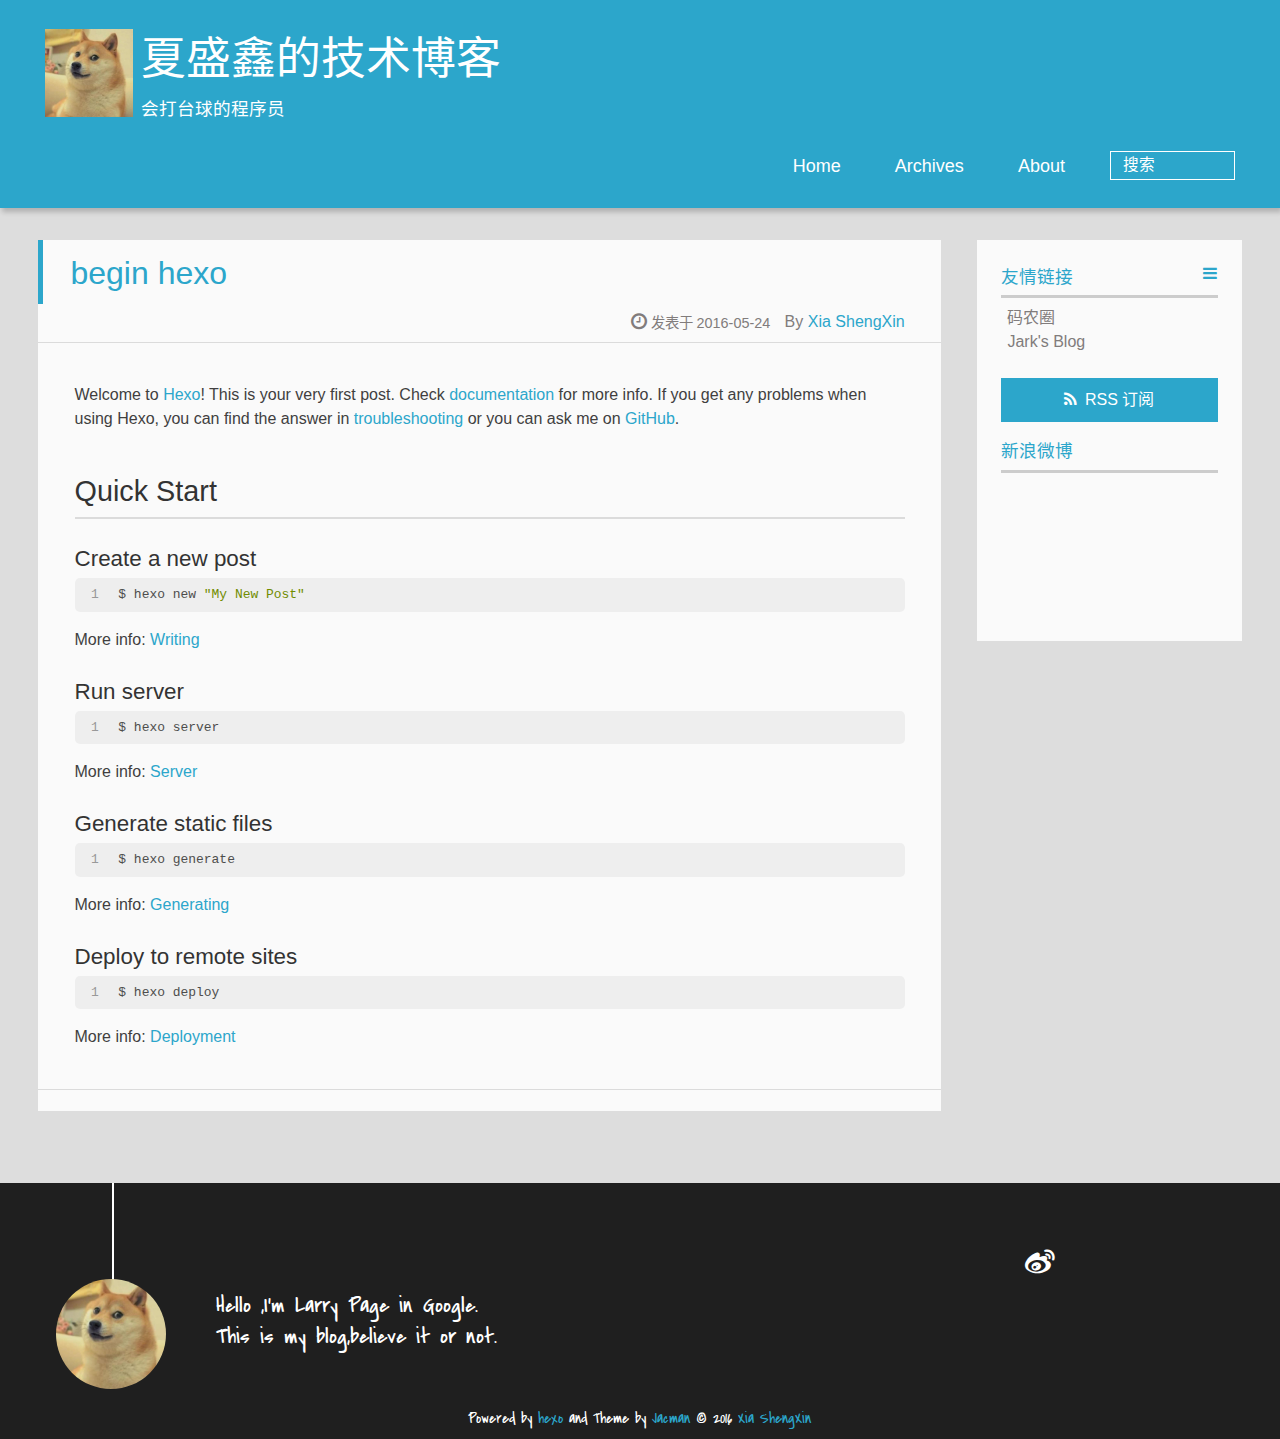
<file: index.html>
<!DOCTYPE HTML>
<html lang="zh-CN">
<head>
  <meta charset="UTF-8">
  
    <title>夏盛鑫的技术博客</title>
    <meta name="viewport" content="width=device-width, initial-scale=1,user-scalable=no">
    
    <meta name="author" content="Xia ShengXin">
    

    
    <meta name="description">
<meta property="og:type" content="website">
<meta property="og:title" content="夏盛鑫的技术博客">
<meta property="og:url" content="http://yoursite.com/index.html">
<meta property="og:site_name" content="夏盛鑫的技术博客">
<meta property="og:description">
<meta name="twitter:card" content="summary">
<meta name="twitter:title" content="夏盛鑫的技术博客">
<meta name="twitter:description">

    
    <link rel="alternative" href="/atom.xml" title="夏盛鑫的技术博客" type="application/atom+xml">
    
    
    <link rel="icon" href="/img/favicon1.jpg">
    
    
    <link rel="apple-touch-icon" href="/img/jacman1.jpg">
    <link rel="apple-touch-icon-precomposed" href="/img/jacman1.jpg">
    
    <link rel="stylesheet" href="/css/style.css">
</head>

  <body>
    <header>
      
<div>
		
			<div id="imglogo">
				<a href="/"><img src="/img/logo1.jpg" alt="夏盛鑫的技术博客" title="夏盛鑫的技术博客"/></a>
			</div>
			
			<div id="textlogo">
				<h1 class="site-name"><a href="/" title="夏盛鑫的技术博客">夏盛鑫的技术博客</a></h1>
				<h2 class="blog-motto">会打台球的程序员</h2>
			</div>
			<div class="navbar"><a class="navbutton navmobile" href="#" title="菜单">
			</a></div>
			<nav class="animated">
				<ul>
					<ul>
					 
						<li><a href="/">Home</a></li>
					
						<li><a href="/archives">Archives</a></li>
					
						<li><a href="/about">About</a></li>
					
					<li>
 					
					<form class="search" action="//google.com/search" method="get" accept-charset="utf-8">
						<label>Search</label>
						<input type="search" id="search" name="q" autocomplete="off" maxlength="20" placeholder="搜索" />
						<input type="hidden" name="q" value="site:yoursite.com">
					</form>
					
					</li>
				</ul>
			</nav>			
</div>
    </header>
    <div id="container">
      <div id="main">

   
    
    <article class="post-expand post" itemprop="articleBody"> 
        <header class="article-info clearfix">
  <h1 itemprop="name">
    
      <a href="/2016/05/24/hello-world/" title="begin hexo" itemprop="url">begin hexo</a>
  </h1>
  <p class="article-author">By
       
		<a href="/about" title="Xia ShengXin" target="_blank" itemprop="author">Xia ShengXin</a>
		
  <p class="article-time">
    <time datetime="2016-05-24T06:38:40.000Z" itemprop="datePublished"> 发表于 2016-05-24</time>
    
  </p>
</header>
    <div class="article-content">
        
        <p>Welcome to <a href="https://hexo.io/" target="_blank" rel="external">Hexo</a>! This is your very first post. Check <a href="https://hexo.io/docs/" target="_blank" rel="external">documentation</a> for more info. If you get any problems when using Hexo, you can find the answer in <a href="https://hexo.io/docs/troubleshooting.html" target="_blank" rel="external">troubleshooting</a> or you can ask me on <a href="https://github.com/hexojs/hexo/issues" target="_blank" rel="external">GitHub</a>.</p>
<h2 id="Quick-Start"><a href="#Quick-Start" class="headerlink" title="Quick Start"></a>Quick Start</h2><h3 id="Create-a-new-post"><a href="#Create-a-new-post" class="headerlink" title="Create a new post"></a>Create a new post</h3><figure class="highlight bash"><table><tr><td class="gutter"><pre><span class="line">1</span><br></pre></td><td class="code"><pre><span class="line">$ hexo new <span class="string">"My New Post"</span></span><br></pre></td></tr></table></figure>
<p>More info: <a href="https://hexo.io/docs/writing.html" target="_blank" rel="external">Writing</a></p>
<h3 id="Run-server"><a href="#Run-server" class="headerlink" title="Run server"></a>Run server</h3><figure class="highlight bash"><table><tr><td class="gutter"><pre><span class="line">1</span><br></pre></td><td class="code"><pre><span class="line">$ hexo server</span><br></pre></td></tr></table></figure>
<p>More info: <a href="https://hexo.io/docs/server.html" target="_blank" rel="external">Server</a></p>
<h3 id="Generate-static-files"><a href="#Generate-static-files" class="headerlink" title="Generate static files"></a>Generate static files</h3><figure class="highlight bash"><table><tr><td class="gutter"><pre><span class="line">1</span><br></pre></td><td class="code"><pre><span class="line">$ hexo generate</span><br></pre></td></tr></table></figure>
<p>More info: <a href="https://hexo.io/docs/generating.html" target="_blank" rel="external">Generating</a></p>
<h3 id="Deploy-to-remote-sites"><a href="#Deploy-to-remote-sites" class="headerlink" title="Deploy to remote sites"></a>Deploy to remote sites</h3><figure class="highlight bash"><table><tr><td class="gutter"><pre><span class="line">1</span><br></pre></td><td class="code"><pre><span class="line">$ hexo deploy</span><br></pre></td></tr></table></figure>
<p>More info: <a href="https://hexo.io/docs/deployment.html" target="_blank" rel="external">Deployment</a></p>

        
        
        <p class="article-more-link">
          
       </p>
    </div>
    <footer class="article-footer clearfix">
<div class="article-catetags">


</div>




<div class="comments-count">
	
</div>

</footer>


    </article>







</div>
      <div class="openaside"><a class="navbutton" href="#" title="显示侧边栏"></a></div>

<div id="asidepart">
<div class="closeaside"><a class="closebutton" href="#" title="隐藏侧边栏"></a></div>
<aside class="clearfix">

  


  

  

  <div class="linkslist">
  <p class="asidetitle">友情链接</p>
    <ul>
        
          <li>
            
            	<a href="https://coderq.com" target="_blank" title="一个面向程序员交流分享的新一代社区">码农圈</a>
            
          </li>
        
          <li>
            
            	<a href="http://wuchong.me" target="_blank" title="Jark&#39;s Blog">Jark&#39;s Blog</a>
            
          </li>
        
    </ul>
</div>

  


  <div class="rsspart">
	<a href="/atom.xml" target="_blank" title="rss">RSS 订阅</a>
</div>

  <div class="weiboshow">
  <p class="asidetitle">新浪微博</p>
    <iframe width="100%" height="119" class="share_self"  frameborder="0" scrolling="no" src="http://widget.weibo.com/weiboshow/index.php?language=&width=0&height=119&fansRow=2&ptype=1&speed=0&skin=9&isTitle=1&noborder=1&isWeibo=0&isFans=0&uid=null&verifier=b3593ceb&dpc=1"></iframe>
</div>


</aside>
</div>
    </div>
    <footer><div id="footer" >
	
	<div class="line">
		<span></span>
		<div class="author"></div>
	</div>
	
	
	<section class="info">
		<p> Hello ,I&#39;m Larry Page in Google. <br/>
			This is my blog,believe it or not.</p>
	</section>
	 
	<div class="social-font" class="clearfix">
		
		<a href="http://weibo.com/2176287895" target="_blank" class="icon-weibo" title="微博"></a>
		
		
		
		
		
		
		
		
		
		
	</div>
			
		

		<p class="copyright">
		Powered by <a href="http://hexo.io" target="_blank" title="hexo">hexo</a> and Theme by <a href="https://github.com/wuchong/jacman" target="_blank" title="Jacman">Jacman</a> © 2016 
		
		<a href="/about" target="_blank" title="Xia ShengXin">Xia ShengXin</a>
		
		
		</p>
</div>
</footer>
    <script src="/js/jquery-2.0.3.min.js"></script>
<script src="/js/jquery.imagesloaded.min.js"></script>
<script src="/js/gallery.js"></script>
<script src="/js/jquery.qrcode-0.12.0.min.js"></script>

<script type="text/javascript">
$(document).ready(function(){ 
  $('.navbar').click(function(){
    $('header nav').toggleClass('shownav');
  });
  var myWidth = 0;
  function getSize(){
    if( typeof( window.innerWidth ) == 'number' ) {
      myWidth = window.innerWidth;
    } else if( document.documentElement && document.documentElement.clientWidth) {
      myWidth = document.documentElement.clientWidth;
    };
  };
  var m = $('#main'),
      a = $('#asidepart'),
      c = $('.closeaside'),
      o = $('.openaside');
  c.click(function(){
    a.addClass('fadeOut').css('display', 'none');
    o.css('display', 'block').addClass('fadeIn');
    m.addClass('moveMain');
  });
  o.click(function(){
    o.css('display', 'none').removeClass('beforeFadeIn');
    a.css('display', 'block').removeClass('fadeOut').addClass('fadeIn');      
    m.removeClass('moveMain');
  });
  $(window).scroll(function(){
    o.css("top",Math.max(80,260-$(this).scrollTop()));
  });
  
  $(window).resize(function(){
    getSize(); 
    if (myWidth >= 1024) {
      $('header nav').removeClass('shownav');
    }else{
      m.removeClass('moveMain');
      a.css('display', 'block').removeClass('fadeOut');
      o.css('display', 'none');
        
    }
  });
});
</script>










<link rel="stylesheet" href="/fancybox/jquery.fancybox.css" media="screen" type="text/css">
<script src="/fancybox/jquery.fancybox.pack.js"></script>
<script type="text/javascript">
$(document).ready(function(){ 
  $('.article-content').each(function(i){
    $(this).find('img').each(function(){
      if ($(this).parent().hasClass('fancybox')) return;
      var alt = this.alt;
      if (alt) $(this).after('<span class="caption">' + alt + '</span>');
      $(this).wrap('<a href="' + this.src + '" title="' + alt + '" class="fancybox"></a>');
    });
    $(this).find('.fancybox').each(function(){
      $(this).attr('rel', 'article' + i);
    });
  });
  if($.fancybox){
    $('.fancybox').fancybox();
  }
}); 
</script>



<!-- Analytics Begin -->



<script>
var _hmt = _hmt || [];
(function() {
  var hm = document.createElement("script");
  hm.src = "//hm.baidu.com/hm.js?e6d1f421bbc9962127a50488f9ed37d1";
  var s = document.getElementsByTagName("script")[0]; 
  s.parentNode.insertBefore(hm, s);
})();
</script>



<!-- Analytics End -->

<!-- Totop Begin -->

	<div id="totop">
	<a title="返回顶部"><img src="/img/scrollup.png"/></a>
	</div>
	<script src="/js/totop.js"></script>

<!-- Totop End -->

<!-- MathJax Begin -->
<!-- mathjax config similar to math.stackexchange -->


<!-- MathJax End -->

<!-- Tiny_search Begin -->

<!-- Tiny_search End -->

  </body>
 </html>
</file>
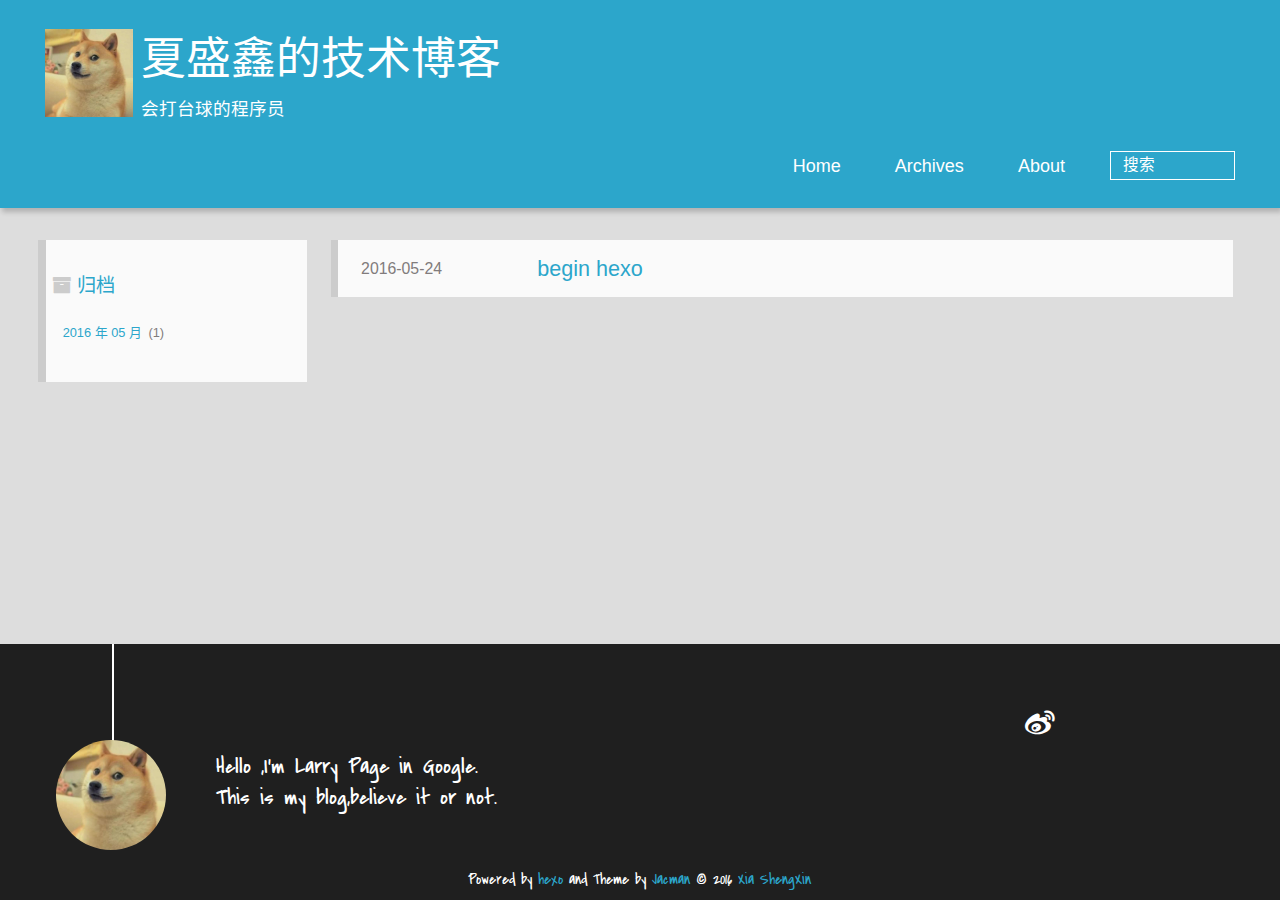
<file: archives/index.html>
<!DOCTYPE HTML>
<html lang="zh-CN">
<head>
  <meta charset="UTF-8">
  
    <title>归档 | 夏盛鑫的技术博客</title>
    <meta name="viewport" content="width=device-width, initial-scale=1,user-scalable=no">
    
    <meta name="author" content="Xia ShengXin">
    

    
    <meta name="description">
<meta property="og:type" content="website">
<meta property="og:title" content="夏盛鑫的技术博客">
<meta property="og:url" content="http://yoursite.com/archives/index.html">
<meta property="og:site_name" content="夏盛鑫的技术博客">
<meta property="og:description">
<meta name="twitter:card" content="summary">
<meta name="twitter:title" content="夏盛鑫的技术博客">
<meta name="twitter:description">

    
    <link rel="alternative" href="/atom.xml" title="夏盛鑫的技术博客" type="application/atom+xml">
    
    
    <link rel="icon" href="/img/favicon1.jpg">
    
    
    <link rel="apple-touch-icon" href="/img/jacman1.jpg">
    <link rel="apple-touch-icon-precomposed" href="/img/jacman1.jpg">
    
    <link rel="stylesheet" href="/css/style.css">
</head>

    <body>
      <header>
        
<div>
		
			<div id="imglogo">
				<a href="/"><img src="/img/logo1.jpg" alt="夏盛鑫的技术博客" title="夏盛鑫的技术博客"/></a>
			</div>
			
			<div id="textlogo">
				<h1 class="site-name"><a href="/" title="夏盛鑫的技术博客">夏盛鑫的技术博客</a></h1>
				<h2 class="blog-motto">会打台球的程序员</h2>
			</div>
			<div class="navbar"><a class="navbutton navmobile" href="#" title="菜单">
			</a></div>
			<nav class="animated">
				<ul>
					<ul>
					 
						<li><a href="/">Home</a></li>
					
						<li><a href="/archives">Archives</a></li>
					
						<li><a href="/about">About</a></li>
					
					<li>
 					
					<form class="search" action="//google.com/search" method="get" accept-charset="utf-8">
						<label>Search</label>
						<input type="search" id="search" name="q" autocomplete="off" maxlength="20" placeholder="搜索" />
						<input type="hidden" name="q" value="site:yoursite.com">
					</form>
					
					</li>
				</ul>
			</nav>			
</div>
      </header>
      <div id="container">
        

<div class="archive-title" >
  <h2 class="archive-icon">归档</h2>
  
  <div class="archiveslist archive-float clearfix">
   <ul class="archive-list"><li class="archive-list-item"><a class="archive-list-link" href="/archives/2016/05/">2016 年 05 月</a><span class="archive-list-count">1</span></li></ul>
 </div>
  
</div>
<div id="main" class="archive-part clearfix">
  <div id="archive-page">

  <section class="post" itemscope itemprop="blogPost">
  
    <a href="/2016/05/24/hello-world/" title="begin hexo" itemprop="url">
  

    <time datetime="2016-05-24T06:38:40.000Z" itemprop="datePublished">2016-05-24</time>


    <h1 itemprop="name">begin hexo</h1>

  </a>
</section>


  </div>
</div>

      </div>
      <footer><div id="footer" >
	
	<div class="line">
		<span></span>
		<div class="author"></div>
	</div>
	
	
	<section class="info">
		<p> Hello ,I&#39;m Larry Page in Google. <br/>
			This is my blog,believe it or not.</p>
	</section>
	 
	<div class="social-font" class="clearfix">
		
		<a href="http://weibo.com/2176287895" target="_blank" class="icon-weibo" title="微博"></a>
		
		
		
		
		
		
		
		
		
		
	</div>
			
		

		<p class="copyright">
		Powered by <a href="http://hexo.io" target="_blank" title="hexo">hexo</a> and Theme by <a href="https://github.com/wuchong/jacman" target="_blank" title="Jacman">Jacman</a> © 2016 
		
		<a href="/about" target="_blank" title="Xia ShengXin">Xia ShengXin</a>
		
		
		</p>
</div>
</footer>
      <script src="/js/jquery-2.0.3.min.js"></script>
<script src="/js/jquery.imagesloaded.min.js"></script>
<script src="/js/gallery.js"></script>
<script src="/js/jquery.qrcode-0.12.0.min.js"></script>

<script type="text/javascript">
$(document).ready(function(){ 
  $('.navbar').click(function(){
    $('header nav').toggleClass('shownav');
  });
  var myWidth = 0;
  function getSize(){
    if( typeof( window.innerWidth ) == 'number' ) {
      myWidth = window.innerWidth;
    } else if( document.documentElement && document.documentElement.clientWidth) {
      myWidth = document.documentElement.clientWidth;
    };
  };
  var m = $('#main'),
      a = $('#asidepart'),
      c = $('.closeaside'),
      o = $('.openaside');
  c.click(function(){
    a.addClass('fadeOut').css('display', 'none');
    o.css('display', 'block').addClass('fadeIn');
    m.addClass('moveMain');
  });
  o.click(function(){
    o.css('display', 'none').removeClass('beforeFadeIn');
    a.css('display', 'block').removeClass('fadeOut').addClass('fadeIn');      
    m.removeClass('moveMain');
  });
  $(window).scroll(function(){
    o.css("top",Math.max(80,260-$(this).scrollTop()));
  });
  
  $(window).resize(function(){
    getSize(); 
    if (myWidth >= 1024) {
      $('header nav').removeClass('shownav');
    }else{
      m.removeClass('moveMain');
      a.css('display', 'block').removeClass('fadeOut');
      o.css('display', 'none');
        
    }
  });
});
</script>










<link rel="stylesheet" href="/fancybox/jquery.fancybox.css" media="screen" type="text/css">
<script src="/fancybox/jquery.fancybox.pack.js"></script>
<script type="text/javascript">
$(document).ready(function(){ 
  $('.article-content').each(function(i){
    $(this).find('img').each(function(){
      if ($(this).parent().hasClass('fancybox')) return;
      var alt = this.alt;
      if (alt) $(this).after('<span class="caption">' + alt + '</span>');
      $(this).wrap('<a href="' + this.src + '" title="' + alt + '" class="fancybox"></a>');
    });
    $(this).find('.fancybox').each(function(){
      $(this).attr('rel', 'article' + i);
    });
  });
  if($.fancybox){
    $('.fancybox').fancybox();
  }
}); 
</script>



<!-- Analytics Begin -->



<script>
var _hmt = _hmt || [];
(function() {
  var hm = document.createElement("script");
  hm.src = "//hm.baidu.com/hm.js?e6d1f421bbc9962127a50488f9ed37d1";
  var s = document.getElementsByTagName("script")[0]; 
  s.parentNode.insertBefore(hm, s);
})();
</script>



<!-- Analytics End -->

<!-- Totop Begin -->

	<div id="totop">
	<a title="返回顶部"><img src="/img/scrollup.png"/></a>
	</div>
	<script src="/js/totop.js"></script>

<!-- Totop End -->

<!-- MathJax Begin -->
<!-- mathjax config similar to math.stackexchange -->


<!-- MathJax End -->

<!-- Tiny_search Begin -->

<!-- Tiny_search End -->

    </body>
   </html>
</file>
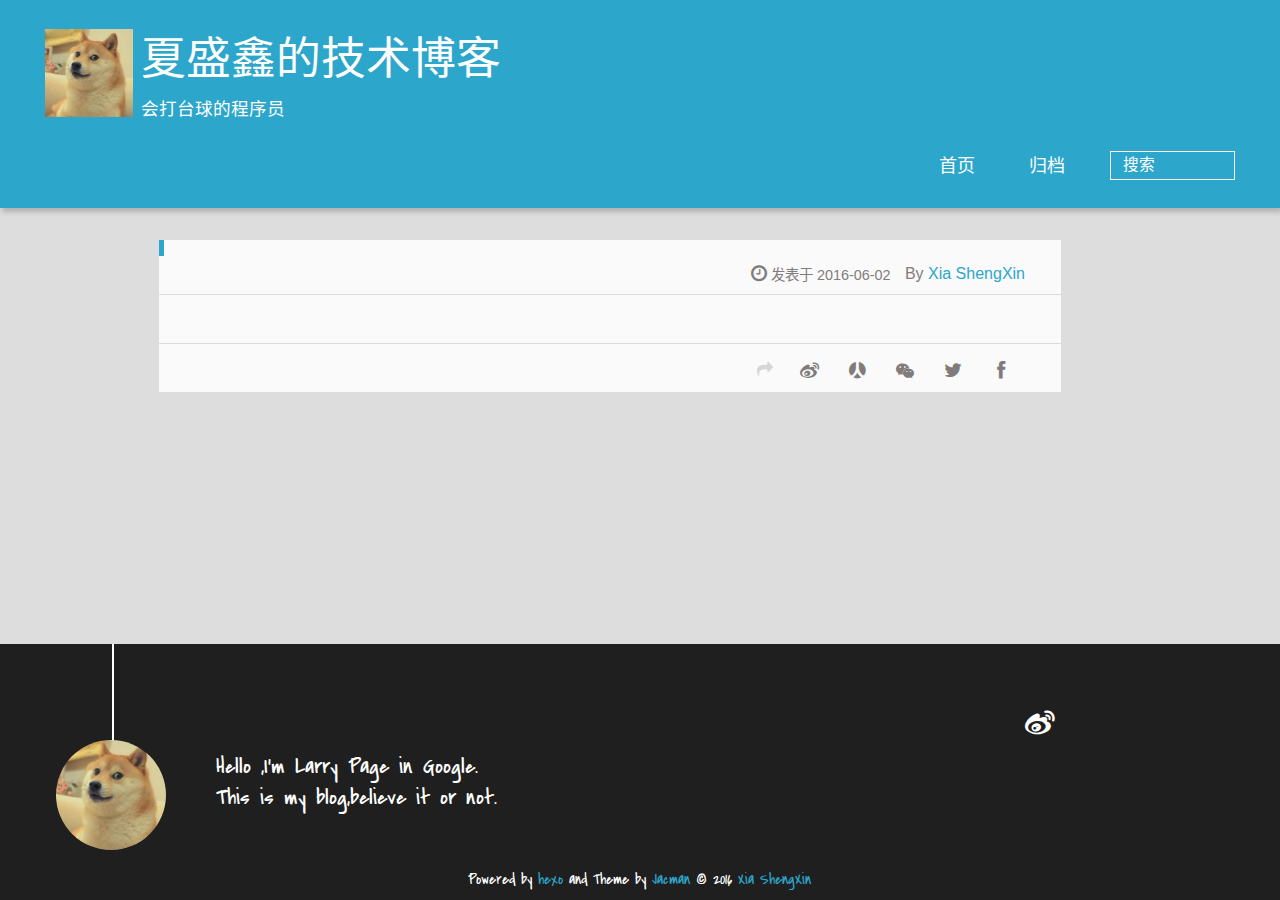
<file: categories/index.html>
<!DOCTYPE HTML>
<html lang="zh-CN">
<head>
  <meta charset="UTF-8">
  
    <title>夏盛鑫的技术博客</title>
    <meta name="viewport" content="width=device-width, initial-scale=1,user-scalable=no">
    
    <meta name="author" content="Xia ShengXin">
    

    
    <meta name="description">
<meta property="og:type" content="website">
<meta property="og:title" content="夏盛鑫的技术博客">
<meta property="og:url" content="http://yoursite.com/categories/index.html">
<meta property="og:site_name" content="夏盛鑫的技术博客">
<meta property="og:description">
<meta property="og:updated_time" content="2016-06-02T03:17:20.000Z">
<meta name="twitter:card" content="summary">
<meta name="twitter:title" content="夏盛鑫的技术博客">
<meta name="twitter:description">

    
    <link rel="alternative" href="/atom.xml" title="夏盛鑫的技术博客" type="application/atom+xml">
    
    
    <link rel="icon" href="/img/favicon1.jpg">
    
    
    <link rel="apple-touch-icon" href="/img/jacman1.jpg">
    <link rel="apple-touch-icon-precomposed" href="/img/jacman1.jpg">
    
    <link rel="stylesheet" href="/css/style.css">
</head>

      <body>
        <header>
          
<div>
		
			<div id="imglogo">
				<a href="/"><img src="/img/logo1.jpg" alt="夏盛鑫的技术博客" title="夏盛鑫的技术博客"/></a>
			</div>
			
			<div id="textlogo">
				<h1 class="site-name"><a href="/" title="夏盛鑫的技术博客">夏盛鑫的技术博客</a></h1>
				<h2 class="blog-motto">会打台球的程序员</h2>
			</div>
			<div class="navbar"><a class="navbutton navmobile" href="#" title="菜单">
			</a></div>
			<nav class="animated">
				<ul>
					<ul>
					 
						<li><a href="/">首页</a></li>
					
						<li><a href="/archives">归档</a></li>
					
					<li>
 					
					<form class="search" action="//google.com/search" method="get" accept-charset="utf-8">
						<label>Search</label>
						<input type="search" id="search" name="q" autocomplete="off" maxlength="20" placeholder="搜索" />
						<input type="hidden" name="q" value="site:yoursite.com">
					</form>
					
					</li>
				</ul>
			</nav>			
</div>
        </header>
        <div id="container">
          <div id="main" class="page" itemscope itemprop="blogPost">
  
	<article itemprop="articleBody"> 
		<header class="article-info clearfix">
  <h1 itemprop="name">
    
      <a href="/categories/index.html" title="" itemprop="url"></a>
  </h1>
  <p class="article-author">By
       
		<a href="/about" title="Xia ShengXin" target="_blank" itemprop="author">Xia ShengXin</a>
		
  <p class="article-time">
    <time datetime="2016-06-02T03:17:20.000Z" itemprop="datePublished"> 发表于 2016-06-02</time>
    
  </p>
</header>
	<div class="article-content">
		
		  
	</div>
		<footer class="article-footer clearfix">
<div class="article-catetags">


</div>



	<div class="article-share" id="share">
	
	  <div data-url="http://yoursite.com/categories/index.html" data-title="夏盛鑫的技术博客" data-tsina="null" class="share clearfix">
	  </div>
	
	</div>


</footer>

   	       
	</article>
	
	

</div>  
        </div>
        <footer><div id="footer" >
	
	<div class="line">
		<span></span>
		<div class="author"></div>
	</div>
	
	
	<section class="info">
		<p> Hello ,I&#39;m Larry Page in Google. <br/>
			This is my blog,believe it or not.</p>
	</section>
	 
	<div class="social-font" class="clearfix">
		
		<a href="http://weibo.com/2176287895" target="_blank" class="icon-weibo" title="微博"></a>
		
		
		
		
		
		
		
		
		
		
	</div>
			
		

		<p class="copyright">
		Powered by <a href="http://hexo.io" target="_blank" title="hexo">hexo</a> and Theme by <a href="https://github.com/wuchong/jacman" target="_blank" title="Jacman">Jacman</a> © 2016 
		
		<a href="/about" target="_blank" title="Xia ShengXin">Xia ShengXin</a>
		
		
		</p>
</div>
</footer>
        <script src="/js/jquery-2.0.3.min.js"></script>
<script src="/js/jquery.imagesloaded.min.js"></script>
<script src="/js/gallery.js"></script>
<script src="/js/jquery.qrcode-0.12.0.min.js"></script>

<script type="text/javascript">
$(document).ready(function(){ 
  $('.navbar').click(function(){
    $('header nav').toggleClass('shownav');
  });
  var myWidth = 0;
  function getSize(){
    if( typeof( window.innerWidth ) == 'number' ) {
      myWidth = window.innerWidth;
    } else if( document.documentElement && document.documentElement.clientWidth) {
      myWidth = document.documentElement.clientWidth;
    };
  };
  var m = $('#main'),
      a = $('#asidepart'),
      c = $('.closeaside'),
      o = $('.openaside');
  c.click(function(){
    a.addClass('fadeOut').css('display', 'none');
    o.css('display', 'block').addClass('fadeIn');
    m.addClass('moveMain');
  });
  o.click(function(){
    o.css('display', 'none').removeClass('beforeFadeIn');
    a.css('display', 'block').removeClass('fadeOut').addClass('fadeIn');      
    m.removeClass('moveMain');
  });
  $(window).scroll(function(){
    o.css("top",Math.max(80,260-$(this).scrollTop()));
  });
  
  $(window).resize(function(){
    getSize(); 
    if (myWidth >= 1024) {
      $('header nav').removeClass('shownav');
    }else{
      m.removeClass('moveMain');
      a.css('display', 'block').removeClass('fadeOut');
      o.css('display', 'none');
        
    }
  });
});
</script>


<script type="text/javascript">
$(document).ready(function(){ 
  var $this = $('.share'),
      url = $this.attr('data-url'),
      encodedUrl = encodeURIComponent(url),
      title = $this.attr('data-title'),
      tsina = $this.attr('data-tsina'),
      description = $this.attr('description');
  var html = [
  '<div class="hoverqrcode clearfix"></div>',
  '<a class="overlay" id="qrcode"></a>',
  '<a href="https://www.facebook.com/sharer.php?u=' + encodedUrl + '" class="article-share-facebook" target="_blank" title="Facebook"></a>',
  '<a href="https://twitter.com/intent/tweet?url=' + encodedUrl + '" class="article-share-twitter" target="_blank" title="Twitter"></a>',
  '<a href="#qrcode" class="article-share-qrcode" title="微信"></a>',
  '<a href="http://widget.renren.com/dialog/share?resourceUrl=' + encodedUrl + '&srcUrl=' + encodedUrl + '&title=' + title +'" class="article-share-renren" target="_blank" title="人人"></a>',
  '<a href="http://service.weibo.com/share/share.php?title='+title+'&url='+encodedUrl +'&ralateUid='+ tsina +'&searchPic=true&style=number' +'" class="article-share-weibo" target="_blank" title="微博"></a>',
  '<span title="Share to"></span>'
  ].join('');
  $this.append(html);

  $('.hoverqrcode').hide();

  var myWidth = 0;
  function updatehoverqrcode(){
    if( typeof( window.innerWidth ) == 'number' ) {
      myWidth = window.innerWidth;
    } else if( document.documentElement && document.documentElement.clientWidth) {
      myWidth = document.documentElement.clientWidth;
    };
    var qrsize = myWidth > 1024 ? 200:100;
    var options = {render: 'image', size: qrsize, fill: '#2ca6cb', text: url, radius: 0.5, quiet: 1};
    var p = $('.article-share-qrcode').position();
    $('.hoverqrcode').empty().css('width', qrsize).css('height', qrsize)
                          .css('left', p.left-qrsize/2+20).css('top', p.top-qrsize-10)
                          .qrcode(options);
  };
  $(window).resize(function(){
    $('.hoverqrcode').hide();
  });
  $('.article-share-qrcode').click(function(){
    updatehoverqrcode();
    $('.hoverqrcode').toggle();
  });
  $('.article-share-qrcode').hover(function(){}, function(){
      $('.hoverqrcode').hide();
  });
});   
</script>









<link rel="stylesheet" href="/fancybox/jquery.fancybox.css" media="screen" type="text/css">
<script src="/fancybox/jquery.fancybox.pack.js"></script>
<script type="text/javascript">
$(document).ready(function(){ 
  $('.article-content').each(function(i){
    $(this).find('img').each(function(){
      if ($(this).parent().hasClass('fancybox')) return;
      var alt = this.alt;
      if (alt) $(this).after('<span class="caption">' + alt + '</span>');
      $(this).wrap('<a href="' + this.src + '" title="' + alt + '" class="fancybox"></a>');
    });
    $(this).find('.fancybox').each(function(){
      $(this).attr('rel', 'article' + i);
    });
  });
  if($.fancybox){
    $('.fancybox').fancybox();
  }
}); 
</script>



<!-- Analytics Begin -->



<script>
var _hmt = _hmt || [];
(function() {
  var hm = document.createElement("script");
  hm.src = "//hm.baidu.com/hm.js?e6d1f421bbc9962127a50488f9ed37d1";
  var s = document.getElementsByTagName("script")[0]; 
  s.parentNode.insertBefore(hm, s);
})();
</script>



<!-- Analytics End -->

<!-- Totop Begin -->

	<div id="totop">
	<a title="返回顶部"><img src="/img/scrollup.png"/></a>
	</div>
	<script src="/js/totop.js"></script>

<!-- Totop End -->

<!-- MathJax Begin -->
<!-- mathjax config similar to math.stackexchange -->


<!-- MathJax End -->

<!-- Tiny_search Begin -->

<!-- Tiny_search End -->

      </body>
     </html>
</file>
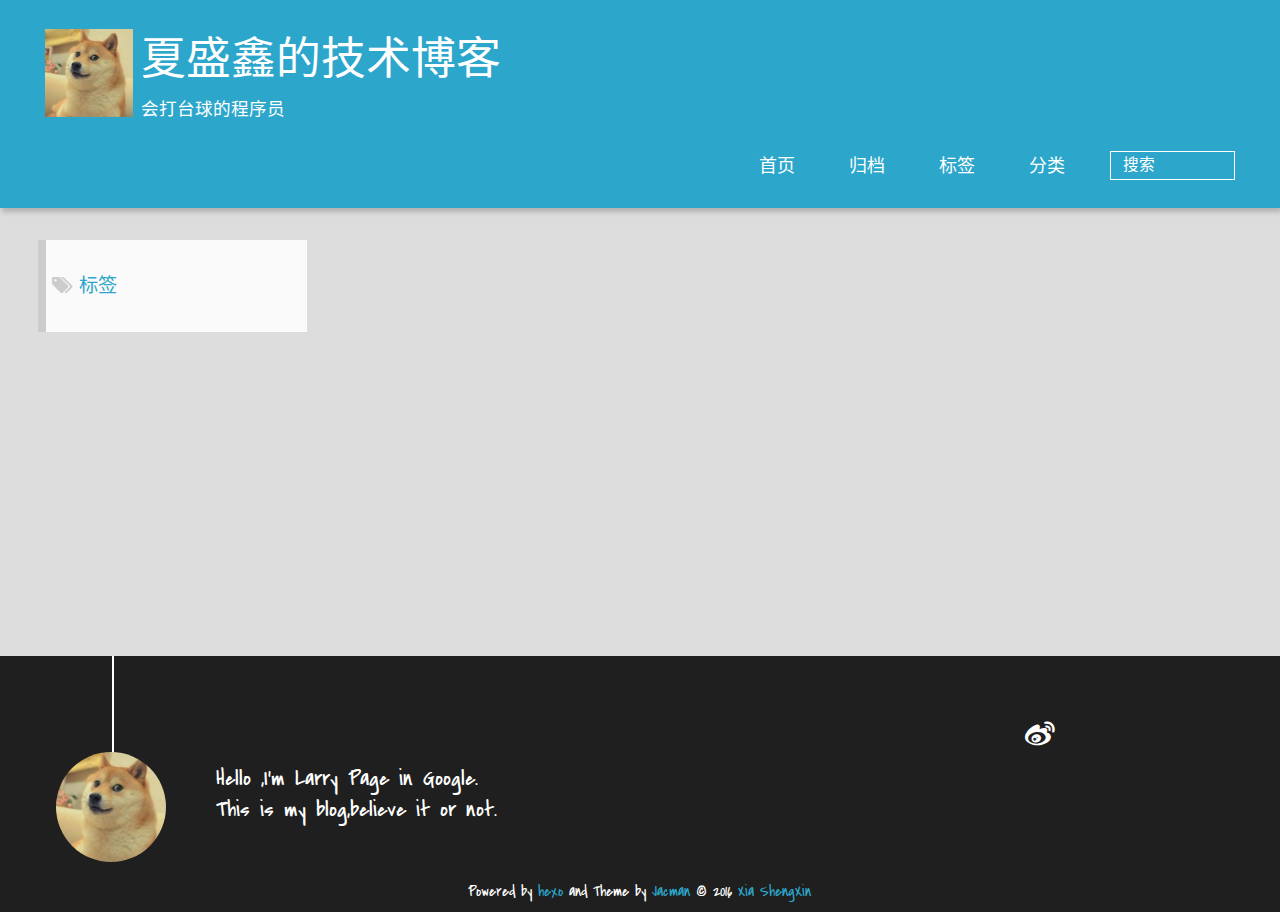
<file: tags/index.html>
<!DOCTYPE HTML>
<html lang="zh-CN">
<head>
  <meta charset="UTF-8">
  
    <title>tags | 夏盛鑫的技术博客</title>
    <meta name="viewport" content="width=device-width, initial-scale=1,user-scalable=no">
    
    <meta name="author" content="Xia ShengXin">
    

    
    <meta name="description">
<meta property="og:type" content="website">
<meta property="og:title" content="tags">
<meta property="og:url" content="http://yoursite.com/tags/index.html">
<meta property="og:site_name" content="夏盛鑫的技术博客">
<meta property="og:description">
<meta property="og:updated_time" content="2016-06-01T02:01:27.000Z">
<meta name="twitter:card" content="summary">
<meta name="twitter:title" content="tags">
<meta name="twitter:description">

    
    <link rel="alternative" href="/atom.xml" title="夏盛鑫的技术博客" type="application/atom+xml">
    
    
    <link rel="icon" href="/img/favicon1.jpg">
    
    
    <link rel="apple-touch-icon" href="/img/jacman1.jpg">
    <link rel="apple-touch-icon-precomposed" href="/img/jacman1.jpg">
    
    <link rel="stylesheet" href="/css/style.css">
</head>

    <body>
      <header>
        
<div>
		
			<div id="imglogo">
				<a href="/"><img src="/img/logo1.jpg" alt="夏盛鑫的技术博客" title="夏盛鑫的技术博客"/></a>
			</div>
			
			<div id="textlogo">
				<h1 class="site-name"><a href="/" title="夏盛鑫的技术博客">夏盛鑫的技术博客</a></h1>
				<h2 class="blog-motto">会打台球的程序员</h2>
			</div>
			<div class="navbar"><a class="navbutton navmobile" href="#" title="菜单">
			</a></div>
			<nav class="animated">
				<ul>
					<ul>
					 
						<li><a href="/">首页</a></li>
					
						<li><a href="/archives">归档</a></li>
					
						<li><a href="/tags">标签</a></li>
					
						<li><a href="/categories">分类</a></li>
					
					<li>
 					
					<form class="search" action="//google.com/search" method="get" accept-charset="utf-8">
						<label>Search</label>
						<input type="search" id="search" name="q" autocomplete="off" maxlength="20" placeholder="搜索" />
						<input type="hidden" name="q" value="site:yoursite.com">
					</form>
					
					</li>
				</ul>
			</nav>			
</div>
      </header>
      <div id="container">
          
<div class="archive-title" >
<h2 class="tag-icon">标签</h2>

</div>
<div id="main" class="archive-part">
<div class="all-list-box"></div>
</div>




      </div>
      <footer><div id="footer" >
	
	<div class="line">
		<span></span>
		<div class="author"></div>
	</div>
	
	
	<section class="info">
		<p> Hello ,I&#39;m Larry Page in Google. <br/>
			This is my blog,believe it or not.</p>
	</section>
	 
	<div class="social-font" class="clearfix">
		
		<a href="http://weibo.com/2176287895" target="_blank" class="icon-weibo" title="微博"></a>
		
		
		
		
		
		
		
		
		
		
	</div>
			
		

		<p class="copyright">
		Powered by <a href="http://hexo.io" target="_blank" title="hexo">hexo</a> and Theme by <a href="https://github.com/wuchong/jacman" target="_blank" title="Jacman">Jacman</a> © 2016 
		
		<a href="/about" target="_blank" title="Xia ShengXin">Xia ShengXin</a>
		
		
		</p>
</div>
</footer>
      <script src="/js/jquery-2.0.3.min.js"></script>
<script src="/js/jquery.imagesloaded.min.js"></script>
<script src="/js/gallery.js"></script>
<script src="/js/jquery.qrcode-0.12.0.min.js"></script>

<script type="text/javascript">
$(document).ready(function(){ 
  $('.navbar').click(function(){
    $('header nav').toggleClass('shownav');
  });
  var myWidth = 0;
  function getSize(){
    if( typeof( window.innerWidth ) == 'number' ) {
      myWidth = window.innerWidth;
    } else if( document.documentElement && document.documentElement.clientWidth) {
      myWidth = document.documentElement.clientWidth;
    };
  };
  var m = $('#main'),
      a = $('#asidepart'),
      c = $('.closeaside'),
      o = $('.openaside');
  c.click(function(){
    a.addClass('fadeOut').css('display', 'none');
    o.css('display', 'block').addClass('fadeIn');
    m.addClass('moveMain');
  });
  o.click(function(){
    o.css('display', 'none').removeClass('beforeFadeIn');
    a.css('display', 'block').removeClass('fadeOut').addClass('fadeIn');      
    m.removeClass('moveMain');
  });
  $(window).scroll(function(){
    o.css("top",Math.max(80,260-$(this).scrollTop()));
  });
  
  $(window).resize(function(){
    getSize(); 
    if (myWidth >= 1024) {
      $('header nav').removeClass('shownav');
    }else{
      m.removeClass('moveMain');
      a.css('display', 'block').removeClass('fadeOut');
      o.css('display', 'none');
        
    }
  });
});
</script>









<script type="text/javascript">
$(document).ready(function(){ 
  var list    = $('.archive-title a'),
      box     = $('.all-list-box'),
      first   = $('.archive-title a:first-of-type');
      box.load(first.attr('data-src').toString()+' #archive-page');
      first.addClass('current');
  list.each(function(){
    $(this).click(function(){
      var listSrc=$(this).attr('data-src').toString()+' #archive-page';
      box.load(listSrc);
      list.removeClass('current');
      $(this).addClass('current');
     });  
    });
  }); 
</script>


<link rel="stylesheet" href="/fancybox/jquery.fancybox.css" media="screen" type="text/css">
<script src="/fancybox/jquery.fancybox.pack.js"></script>
<script type="text/javascript">
$(document).ready(function(){ 
  $('.article-content').each(function(i){
    $(this).find('img').each(function(){
      if ($(this).parent().hasClass('fancybox')) return;
      var alt = this.alt;
      if (alt) $(this).after('<span class="caption">' + alt + '</span>');
      $(this).wrap('<a href="' + this.src + '" title="' + alt + '" class="fancybox"></a>');
    });
    $(this).find('.fancybox').each(function(){
      $(this).attr('rel', 'article' + i);
    });
  });
  if($.fancybox){
    $('.fancybox').fancybox();
  }
}); 
</script>



<!-- Analytics Begin -->



<script>
var _hmt = _hmt || [];
(function() {
  var hm = document.createElement("script");
  hm.src = "//hm.baidu.com/hm.js?e6d1f421bbc9962127a50488f9ed37d1";
  var s = document.getElementsByTagName("script")[0]; 
  s.parentNode.insertBefore(hm, s);
})();
</script>



<!-- Analytics End -->

<!-- Totop Begin -->

	<div id="totop">
	<a title="返回顶部"><img src="/img/scrollup.png"/></a>
	</div>
	<script src="/js/totop.js"></script>

<!-- Totop End -->

<!-- MathJax Begin -->
<!-- mathjax config similar to math.stackexchange -->


<!-- MathJax End -->

<!-- Tiny_search Begin -->

<!-- Tiny_search End -->

    </body>
   </html>
</file>
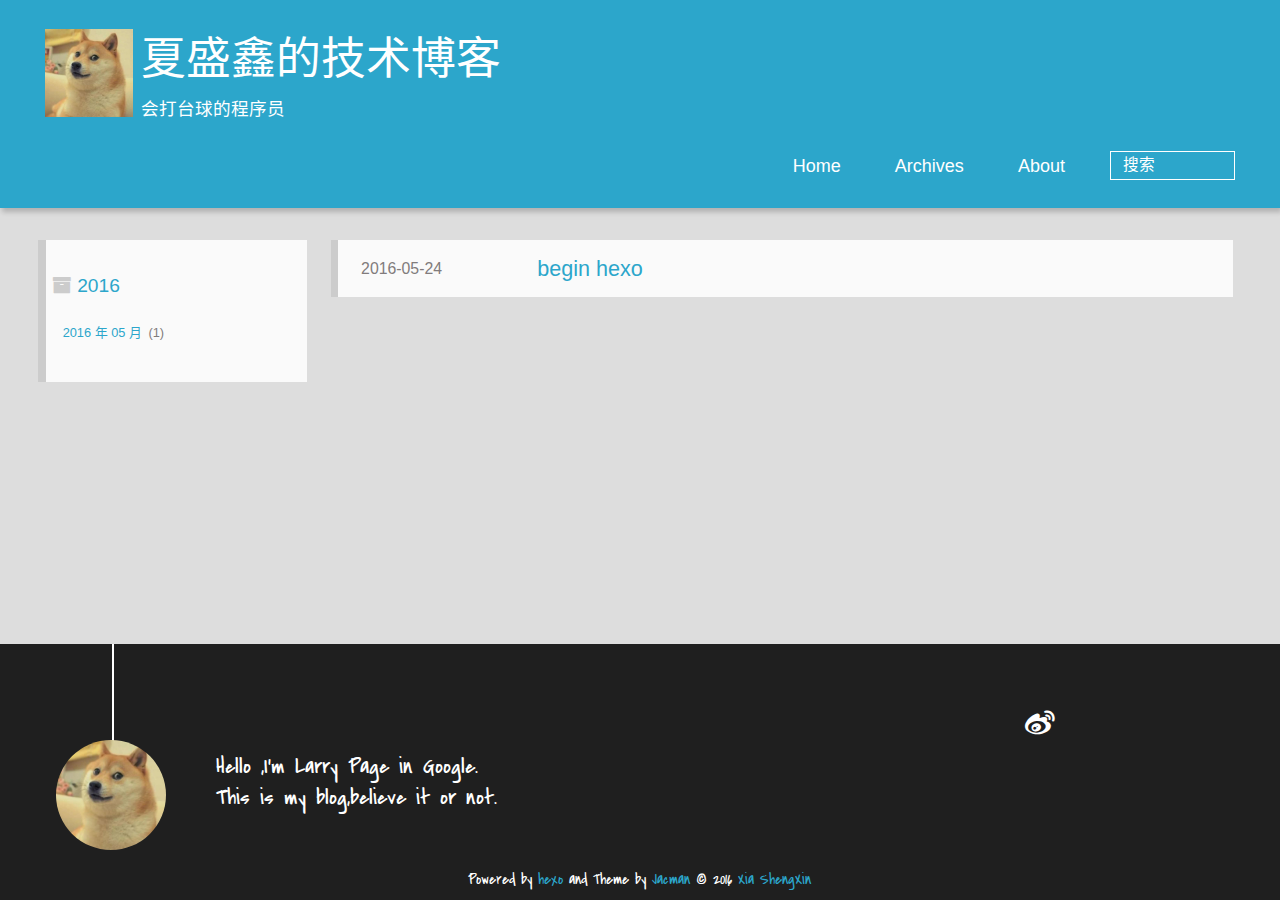
<file: archives/2016/index.html>
<!DOCTYPE HTML>
<html lang="zh-CN">
<head>
  <meta charset="UTF-8">
  
    <title>归档: 2016 | 夏盛鑫的技术博客</title>
    <meta name="viewport" content="width=device-width, initial-scale=1,user-scalable=no">
    
    <meta name="author" content="Xia ShengXin">
    

    
    <meta name="description">
<meta property="og:type" content="website">
<meta property="og:title" content="夏盛鑫的技术博客">
<meta property="og:url" content="http://yoursite.com/archives/2016/index.html">
<meta property="og:site_name" content="夏盛鑫的技术博客">
<meta property="og:description">
<meta name="twitter:card" content="summary">
<meta name="twitter:title" content="夏盛鑫的技术博客">
<meta name="twitter:description">

    
    <link rel="alternative" href="/atom.xml" title="夏盛鑫的技术博客" type="application/atom+xml">
    
    
    <link rel="icon" href="/img/favicon1.jpg">
    
    
    <link rel="apple-touch-icon" href="/img/jacman1.jpg">
    <link rel="apple-touch-icon-precomposed" href="/img/jacman1.jpg">
    
    <link rel="stylesheet" href="/css/style.css">
</head>

    <body>
      <header>
        
<div>
		
			<div id="imglogo">
				<a href="/"><img src="/img/logo1.jpg" alt="夏盛鑫的技术博客" title="夏盛鑫的技术博客"/></a>
			</div>
			
			<div id="textlogo">
				<h1 class="site-name"><a href="/" title="夏盛鑫的技术博客">夏盛鑫的技术博客</a></h1>
				<h2 class="blog-motto">会打台球的程序员</h2>
			</div>
			<div class="navbar"><a class="navbutton navmobile" href="#" title="菜单">
			</a></div>
			<nav class="animated">
				<ul>
					<ul>
					 
						<li><a href="/">Home</a></li>
					
						<li><a href="/archives">Archives</a></li>
					
						<li><a href="/about">About</a></li>
					
					<li>
 					
					<form class="search" action="//google.com/search" method="get" accept-charset="utf-8">
						<label>Search</label>
						<input type="search" id="search" name="q" autocomplete="off" maxlength="20" placeholder="搜索" />
						<input type="hidden" name="q" value="site:yoursite.com">
					</form>
					
					</li>
				</ul>
			</nav>			
</div>
      </header>
      <div id="container">
        

<div class="archive-title" >
  <h2 class="archive-icon">2016</h2>
  
  <div class="archiveslist archive-float clearfix">
   <ul class="archive-list"><li class="archive-list-item"><a class="archive-list-link" href="/archives/2016/05/">2016 年 05 月</a><span class="archive-list-count">1</span></li></ul>
 </div>
  
</div>
<div id="main" class="archive-part clearfix">
  <div id="archive-page">

  <section class="post" itemscope itemprop="blogPost">
  
    <a href="/2016/05/24/hello-world/" title="begin hexo" itemprop="url">
  

    <time datetime="2016-05-24T06:38:40.000Z" itemprop="datePublished">2016-05-24</time>


    <h1 itemprop="name">begin hexo</h1>

  </a>
</section>


  </div>
</div>

      </div>
      <footer><div id="footer" >
	
	<div class="line">
		<span></span>
		<div class="author"></div>
	</div>
	
	
	<section class="info">
		<p> Hello ,I&#39;m Larry Page in Google. <br/>
			This is my blog,believe it or not.</p>
	</section>
	 
	<div class="social-font" class="clearfix">
		
		<a href="http://weibo.com/2176287895" target="_blank" class="icon-weibo" title="微博"></a>
		
		
		
		
		
		
		
		
		
		
	</div>
			
		

		<p class="copyright">
		Powered by <a href="http://hexo.io" target="_blank" title="hexo">hexo</a> and Theme by <a href="https://github.com/wuchong/jacman" target="_blank" title="Jacman">Jacman</a> © 2016 
		
		<a href="/about" target="_blank" title="Xia ShengXin">Xia ShengXin</a>
		
		
		</p>
</div>
</footer>
      <script src="/js/jquery-2.0.3.min.js"></script>
<script src="/js/jquery.imagesloaded.min.js"></script>
<script src="/js/gallery.js"></script>
<script src="/js/jquery.qrcode-0.12.0.min.js"></script>

<script type="text/javascript">
$(document).ready(function(){ 
  $('.navbar').click(function(){
    $('header nav').toggleClass('shownav');
  });
  var myWidth = 0;
  function getSize(){
    if( typeof( window.innerWidth ) == 'number' ) {
      myWidth = window.innerWidth;
    } else if( document.documentElement && document.documentElement.clientWidth) {
      myWidth = document.documentElement.clientWidth;
    };
  };
  var m = $('#main'),
      a = $('#asidepart'),
      c = $('.closeaside'),
      o = $('.openaside');
  c.click(function(){
    a.addClass('fadeOut').css('display', 'none');
    o.css('display', 'block').addClass('fadeIn');
    m.addClass('moveMain');
  });
  o.click(function(){
    o.css('display', 'none').removeClass('beforeFadeIn');
    a.css('display', 'block').removeClass('fadeOut').addClass('fadeIn');      
    m.removeClass('moveMain');
  });
  $(window).scroll(function(){
    o.css("top",Math.max(80,260-$(this).scrollTop()));
  });
  
  $(window).resize(function(){
    getSize(); 
    if (myWidth >= 1024) {
      $('header nav').removeClass('shownav');
    }else{
      m.removeClass('moveMain');
      a.css('display', 'block').removeClass('fadeOut');
      o.css('display', 'none');
        
    }
  });
});
</script>










<link rel="stylesheet" href="/fancybox/jquery.fancybox.css" media="screen" type="text/css">
<script src="/fancybox/jquery.fancybox.pack.js"></script>
<script type="text/javascript">
$(document).ready(function(){ 
  $('.article-content').each(function(i){
    $(this).find('img').each(function(){
      if ($(this).parent().hasClass('fancybox')) return;
      var alt = this.alt;
      if (alt) $(this).after('<span class="caption">' + alt + '</span>');
      $(this).wrap('<a href="' + this.src + '" title="' + alt + '" class="fancybox"></a>');
    });
    $(this).find('.fancybox').each(function(){
      $(this).attr('rel', 'article' + i);
    });
  });
  if($.fancybox){
    $('.fancybox').fancybox();
  }
}); 
</script>



<!-- Analytics Begin -->



<script>
var _hmt = _hmt || [];
(function() {
  var hm = document.createElement("script");
  hm.src = "//hm.baidu.com/hm.js?e6d1f421bbc9962127a50488f9ed37d1";
  var s = document.getElementsByTagName("script")[0]; 
  s.parentNode.insertBefore(hm, s);
})();
</script>



<!-- Analytics End -->

<!-- Totop Begin -->

	<div id="totop">
	<a title="返回顶部"><img src="/img/scrollup.png"/></a>
	</div>
	<script src="/js/totop.js"></script>

<!-- Totop End -->

<!-- MathJax Begin -->
<!-- mathjax config similar to math.stackexchange -->


<!-- MathJax End -->

<!-- Tiny_search Begin -->

<!-- Tiny_search End -->

    </body>
   </html>
</file>
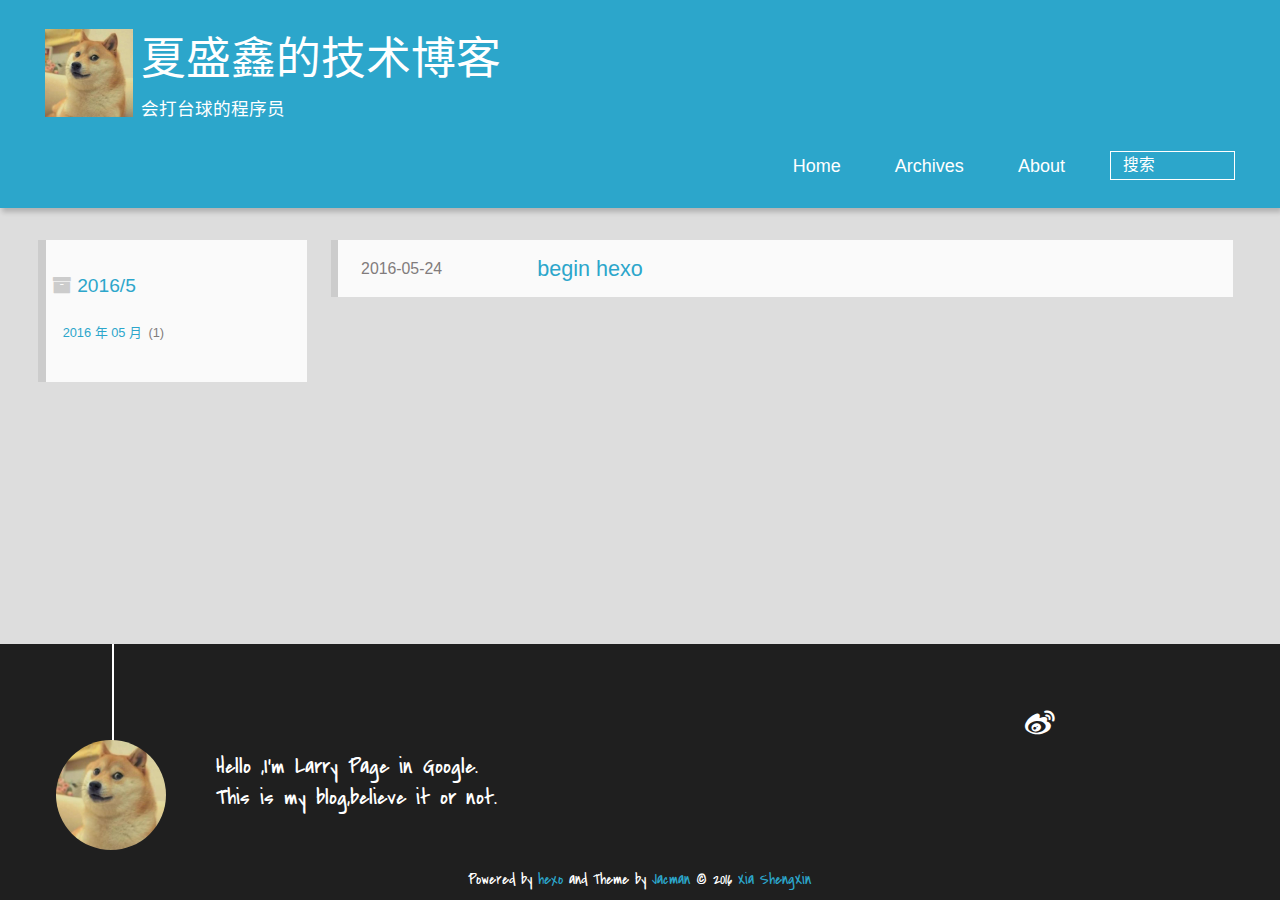
<file: archives/2016/05/index.html>
<!DOCTYPE HTML>
<html lang="zh-CN">
<head>
  <meta charset="UTF-8">
  
    <title>归档: 2016/5 | 夏盛鑫的技术博客</title>
    <meta name="viewport" content="width=device-width, initial-scale=1,user-scalable=no">
    
    <meta name="author" content="Xia ShengXin">
    

    
    <meta name="description">
<meta property="og:type" content="website">
<meta property="og:title" content="夏盛鑫的技术博客">
<meta property="og:url" content="http://yoursite.com/archives/2016/05/index.html">
<meta property="og:site_name" content="夏盛鑫的技术博客">
<meta property="og:description">
<meta name="twitter:card" content="summary">
<meta name="twitter:title" content="夏盛鑫的技术博客">
<meta name="twitter:description">

    
    <link rel="alternative" href="/atom.xml" title="夏盛鑫的技术博客" type="application/atom+xml">
    
    
    <link rel="icon" href="/img/favicon1.jpg">
    
    
    <link rel="apple-touch-icon" href="/img/jacman1.jpg">
    <link rel="apple-touch-icon-precomposed" href="/img/jacman1.jpg">
    
    <link rel="stylesheet" href="/css/style.css">
</head>

    <body>
      <header>
        
<div>
		
			<div id="imglogo">
				<a href="/"><img src="/img/logo1.jpg" alt="夏盛鑫的技术博客" title="夏盛鑫的技术博客"/></a>
			</div>
			
			<div id="textlogo">
				<h1 class="site-name"><a href="/" title="夏盛鑫的技术博客">夏盛鑫的技术博客</a></h1>
				<h2 class="blog-motto">会打台球的程序员</h2>
			</div>
			<div class="navbar"><a class="navbutton navmobile" href="#" title="菜单">
			</a></div>
			<nav class="animated">
				<ul>
					<ul>
					 
						<li><a href="/">Home</a></li>
					
						<li><a href="/archives">Archives</a></li>
					
						<li><a href="/about">About</a></li>
					
					<li>
 					
					<form class="search" action="//google.com/search" method="get" accept-charset="utf-8">
						<label>Search</label>
						<input type="search" id="search" name="q" autocomplete="off" maxlength="20" placeholder="搜索" />
						<input type="hidden" name="q" value="site:yoursite.com">
					</form>
					
					</li>
				</ul>
			</nav>			
</div>
      </header>
      <div id="container">
        

<div class="archive-title" >
  <h2 class="archive-icon">2016/5</h2>
  
  <div class="archiveslist archive-float clearfix">
   <ul class="archive-list"><li class="archive-list-item"><a class="archive-list-link" href="/archives/2016/05/">2016 年 05 月</a><span class="archive-list-count">1</span></li></ul>
 </div>
  
</div>
<div id="main" class="archive-part clearfix">
  <div id="archive-page">

  <section class="post" itemscope itemprop="blogPost">
  
    <a href="/2016/05/24/hello-world/" title="begin hexo" itemprop="url">
  

    <time datetime="2016-05-24T06:38:40.000Z" itemprop="datePublished">2016-05-24</time>


    <h1 itemprop="name">begin hexo</h1>

  </a>
</section>


  </div>
</div>

      </div>
      <footer><div id="footer" >
	
	<div class="line">
		<span></span>
		<div class="author"></div>
	</div>
	
	
	<section class="info">
		<p> Hello ,I&#39;m Larry Page in Google. <br/>
			This is my blog,believe it or not.</p>
	</section>
	 
	<div class="social-font" class="clearfix">
		
		<a href="http://weibo.com/2176287895" target="_blank" class="icon-weibo" title="微博"></a>
		
		
		
		
		
		
		
		
		
		
	</div>
			
		

		<p class="copyright">
		Powered by <a href="http://hexo.io" target="_blank" title="hexo">hexo</a> and Theme by <a href="https://github.com/wuchong/jacman" target="_blank" title="Jacman">Jacman</a> © 2016 
		
		<a href="/about" target="_blank" title="Xia ShengXin">Xia ShengXin</a>
		
		
		</p>
</div>
</footer>
      <script src="/js/jquery-2.0.3.min.js"></script>
<script src="/js/jquery.imagesloaded.min.js"></script>
<script src="/js/gallery.js"></script>
<script src="/js/jquery.qrcode-0.12.0.min.js"></script>

<script type="text/javascript">
$(document).ready(function(){ 
  $('.navbar').click(function(){
    $('header nav').toggleClass('shownav');
  });
  var myWidth = 0;
  function getSize(){
    if( typeof( window.innerWidth ) == 'number' ) {
      myWidth = window.innerWidth;
    } else if( document.documentElement && document.documentElement.clientWidth) {
      myWidth = document.documentElement.clientWidth;
    };
  };
  var m = $('#main'),
      a = $('#asidepart'),
      c = $('.closeaside'),
      o = $('.openaside');
  c.click(function(){
    a.addClass('fadeOut').css('display', 'none');
    o.css('display', 'block').addClass('fadeIn');
    m.addClass('moveMain');
  });
  o.click(function(){
    o.css('display', 'none').removeClass('beforeFadeIn');
    a.css('display', 'block').removeClass('fadeOut').addClass('fadeIn');      
    m.removeClass('moveMain');
  });
  $(window).scroll(function(){
    o.css("top",Math.max(80,260-$(this).scrollTop()));
  });
  
  $(window).resize(function(){
    getSize(); 
    if (myWidth >= 1024) {
      $('header nav').removeClass('shownav');
    }else{
      m.removeClass('moveMain');
      a.css('display', 'block').removeClass('fadeOut');
      o.css('display', 'none');
        
    }
  });
});
</script>










<link rel="stylesheet" href="/fancybox/jquery.fancybox.css" media="screen" type="text/css">
<script src="/fancybox/jquery.fancybox.pack.js"></script>
<script type="text/javascript">
$(document).ready(function(){ 
  $('.article-content').each(function(i){
    $(this).find('img').each(function(){
      if ($(this).parent().hasClass('fancybox')) return;
      var alt = this.alt;
      if (alt) $(this).after('<span class="caption">' + alt + '</span>');
      $(this).wrap('<a href="' + this.src + '" title="' + alt + '" class="fancybox"></a>');
    });
    $(this).find('.fancybox').each(function(){
      $(this).attr('rel', 'article' + i);
    });
  });
  if($.fancybox){
    $('.fancybox').fancybox();
  }
}); 
</script>



<!-- Analytics Begin -->



<script>
var _hmt = _hmt || [];
(function() {
  var hm = document.createElement("script");
  hm.src = "//hm.baidu.com/hm.js?e6d1f421bbc9962127a50488f9ed37d1";
  var s = document.getElementsByTagName("script")[0]; 
  s.parentNode.insertBefore(hm, s);
})();
</script>



<!-- Analytics End -->

<!-- Totop Begin -->

	<div id="totop">
	<a title="返回顶部"><img src="/img/scrollup.png"/></a>
	</div>
	<script src="/js/totop.js"></script>

<!-- Totop End -->

<!-- MathJax Begin -->
<!-- mathjax config similar to math.stackexchange -->


<!-- MathJax End -->

<!-- Tiny_search Begin -->

<!-- Tiny_search End -->

    </body>
   </html>
</file>
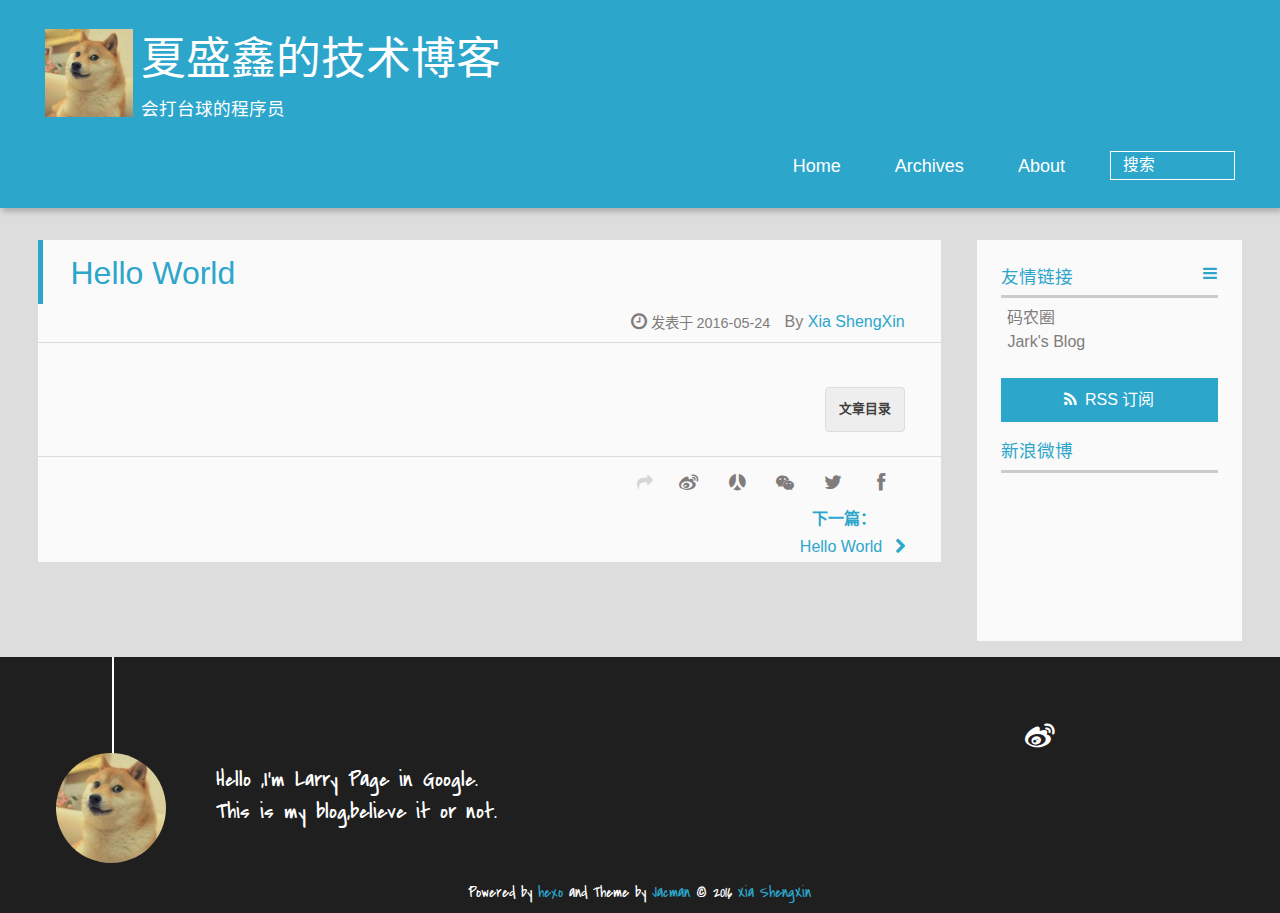
<file: 2016/05/24/Hello-World-0/index.html>
<!DOCTYPE HTML>
<html lang="zh-CN">
<head>
  <meta charset="UTF-8">
  
    <title>Hello World | 夏盛鑫的技术博客</title>
    <meta name="viewport" content="width=device-width, initial-scale=1,user-scalable=no">
    
    <meta name="author" content="Xia ShengXin">
    

    
    <meta name="description">
<meta property="og:type" content="article">
<meta property="og:title" content="Hello World">
<meta property="og:url" content="http://yoursite.com/2016/05/24/Hello-World-0/index.html">
<meta property="og:site_name" content="夏盛鑫的技术博客">
<meta property="og:description">
<meta property="og:updated_time" content="2016-05-24T06:50:01.000Z">
<meta name="twitter:card" content="summary">
<meta name="twitter:title" content="Hello World">
<meta name="twitter:description">

    
    <link rel="alternative" href="/atom.xml" title="夏盛鑫的技术博客" type="application/atom+xml">
    
    
    <link rel="icon" href="/img/favicon1.jpg">
    
    
    <link rel="apple-touch-icon" href="/img/jacman1.jpg">
    <link rel="apple-touch-icon-precomposed" href="/img/jacman1.jpg">
    
    <link rel="stylesheet" href="/css/style.css">
</head>

  <body>
    <header>
      
<div>
		
			<div id="imglogo">
				<a href="/"><img src="/img/logo1.jpg" alt="夏盛鑫的技术博客" title="夏盛鑫的技术博客"/></a>
			</div>
			
			<div id="textlogo">
				<h1 class="site-name"><a href="/" title="夏盛鑫的技术博客">夏盛鑫的技术博客</a></h1>
				<h2 class="blog-motto">会打台球的程序员</h2>
			</div>
			<div class="navbar"><a class="navbutton navmobile" href="#" title="菜单">
			</a></div>
			<nav class="animated">
				<ul>
					<ul>
					 
						<li><a href="/">Home</a></li>
					
						<li><a href="/archives">Archives</a></li>
					
						<li><a href="/about">About</a></li>
					
					<li>
 					
					<form class="search" action="//google.com/search" method="get" accept-charset="utf-8">
						<label>Search</label>
						<input type="search" id="search" name="q" autocomplete="off" maxlength="20" placeholder="搜索" />
						<input type="hidden" name="q" value="site:yoursite.com">
					</form>
					
					</li>
				</ul>
			</nav>			
</div>
    </header>
    <div id="container">
      <div id="main" class="post" itemscope itemprop="blogPost">
  
	<article itemprop="articleBody"> 
		<header class="article-info clearfix">
  <h1 itemprop="name">
    
      <a href="/2016/05/24/Hello-World-0/" title="Hello World" itemprop="url">Hello World</a>
  </h1>
  <p class="article-author">By
       
		<a href="/about" title="Xia ShengXin" target="_blank" itemprop="author">Xia ShengXin</a>
		
  <p class="article-time">
    <time datetime="2016-05-24T06:50:01.000Z" itemprop="datePublished"> 发表于 2016-05-24</time>
    
  </p>
</header>
	<div class="article-content">
		
		<div id="toc" class="toc-article">
			<strong class="toc-title">文章目录</strong>
		
			
		
		</div>
		
		  
	</div>
		<footer class="article-footer clearfix">
<div class="article-catetags">


</div>



	<div class="article-share" id="share">
	
	  <div data-url="http://yoursite.com/2016/05/24/Hello-World-0/" data-title="Hello World | 夏盛鑫的技术博客" data-tsina="null" class="share clearfix">
	  </div>
	
	</div>


</footer>

   	       
	</article>
	
<nav class="article-nav clearfix">
 

<div class="next">
<a href="/2016/05/24/hello-world/"  title="Hello World">
 <strong>下一篇：</strong><br/> 
 <span>Hello World
</span>
</a>
</div>

</nav>

	

</div>  
      <div class="openaside"><a class="navbutton" href="#" title="显示侧边栏"></a></div>

  <div id="toc" class="toc-aside">
  <strong class="toc-title">文章目录</strong>
 
 
 
  </div>

<div id="asidepart">
<div class="closeaside"><a class="closebutton" href="#" title="隐藏侧边栏"></a></div>
<aside class="clearfix">

  


  

  

  <div class="linkslist">
  <p class="asidetitle">友情链接</p>
    <ul>
        
          <li>
            
            	<a href="https://coderq.com" target="_blank" title="一个面向程序员交流分享的新一代社区">码农圈</a>
            
          </li>
        
          <li>
            
            	<a href="http://wuchong.me" target="_blank" title="Jark&#39;s Blog">Jark&#39;s Blog</a>
            
          </li>
        
    </ul>
</div>

  


  <div class="rsspart">
	<a href="/atom.xml" target="_blank" title="rss">RSS 订阅</a>
</div>

  <div class="weiboshow">
  <p class="asidetitle">新浪微博</p>
    <iframe width="100%" height="119" class="share_self"  frameborder="0" scrolling="no" src="http://widget.weibo.com/weiboshow/index.php?language=&width=0&height=119&fansRow=2&ptype=1&speed=0&skin=9&isTitle=1&noborder=1&isWeibo=0&isFans=0&uid=null&verifier=b3593ceb&dpc=1"></iframe>
</div>


</aside>
</div>
    </div>
    <footer><div id="footer" >
	
	<div class="line">
		<span></span>
		<div class="author"></div>
	</div>
	
	
	<section class="info">
		<p> Hello ,I&#39;m Larry Page in Google. <br/>
			This is my blog,believe it or not.</p>
	</section>
	 
	<div class="social-font" class="clearfix">
		
		<a href="http://weibo.com/2176287895" target="_blank" class="icon-weibo" title="微博"></a>
		
		
		
		
		
		
		
		
		
		
	</div>
			
		

		<p class="copyright">
		Powered by <a href="http://hexo.io" target="_blank" title="hexo">hexo</a> and Theme by <a href="https://github.com/wuchong/jacman" target="_blank" title="Jacman">Jacman</a> © 2016 
		
		<a href="/about" target="_blank" title="Xia ShengXin">Xia ShengXin</a>
		
		
		</p>
</div>
</footer>
    <script src="/js/jquery-2.0.3.min.js"></script>
<script src="/js/jquery.imagesloaded.min.js"></script>
<script src="/js/gallery.js"></script>
<script src="/js/jquery.qrcode-0.12.0.min.js"></script>

<script type="text/javascript">
$(document).ready(function(){ 
  $('.navbar').click(function(){
    $('header nav').toggleClass('shownav');
  });
  var myWidth = 0;
  function getSize(){
    if( typeof( window.innerWidth ) == 'number' ) {
      myWidth = window.innerWidth;
    } else if( document.documentElement && document.documentElement.clientWidth) {
      myWidth = document.documentElement.clientWidth;
    };
  };
  var m = $('#main'),
      a = $('#asidepart'),
      c = $('.closeaside'),
      o = $('.openaside');
  c.click(function(){
    a.addClass('fadeOut').css('display', 'none');
    o.css('display', 'block').addClass('fadeIn');
    m.addClass('moveMain');
  });
  o.click(function(){
    o.css('display', 'none').removeClass('beforeFadeIn');
    a.css('display', 'block').removeClass('fadeOut').addClass('fadeIn');      
    m.removeClass('moveMain');
  });
  $(window).scroll(function(){
    o.css("top",Math.max(80,260-$(this).scrollTop()));
  });
  
  $(window).resize(function(){
    getSize(); 
    if (myWidth >= 1024) {
      $('header nav').removeClass('shownav');
    }else{
      m.removeClass('moveMain');
      a.css('display', 'block').removeClass('fadeOut');
      o.css('display', 'none');
      
      $('#toc.toc-aside').css('display', 'none');
        
    }
  });
});
</script>

<script type="text/javascript">
$(document).ready(function(){ 
  var ai = $('.article-content>iframe'),
      ae = $('.article-content>embed'),
      t  = $('#toc'),
      ta = $('#toc.toc-aside'),
      o  = $('.openaside'),
      c  = $('.closeaside');
  if(ai.length>0){
    ai.wrap('<div class="video-container" />');
  };
  if(ae.length>0){
   ae.wrap('<div class="video-container" />');
  };
  c.click(function(){
    ta.css('display', 'block').addClass('fadeIn');
  });
  o.click(function(){
    ta.css('display', 'none');
  });
  $(window).scroll(function(){
    ta.css("top",Math.max(140,320-$(this).scrollTop()));
  });
});
</script>


<script type="text/javascript">
$(document).ready(function(){ 
  var $this = $('.share'),
      url = $this.attr('data-url'),
      encodedUrl = encodeURIComponent(url),
      title = $this.attr('data-title'),
      tsina = $this.attr('data-tsina'),
      description = $this.attr('description');
  var html = [
  '<div class="hoverqrcode clearfix"></div>',
  '<a class="overlay" id="qrcode"></a>',
  '<a href="https://www.facebook.com/sharer.php?u=' + encodedUrl + '" class="article-share-facebook" target="_blank" title="Facebook"></a>',
  '<a href="https://twitter.com/intent/tweet?url=' + encodedUrl + '" class="article-share-twitter" target="_blank" title="Twitter"></a>',
  '<a href="#qrcode" class="article-share-qrcode" title="微信"></a>',
  '<a href="http://widget.renren.com/dialog/share?resourceUrl=' + encodedUrl + '&srcUrl=' + encodedUrl + '&title=' + title +'" class="article-share-renren" target="_blank" title="人人"></a>',
  '<a href="http://service.weibo.com/share/share.php?title='+title+'&url='+encodedUrl +'&ralateUid='+ tsina +'&searchPic=true&style=number' +'" class="article-share-weibo" target="_blank" title="微博"></a>',
  '<span title="Share to"></span>'
  ].join('');
  $this.append(html);

  $('.hoverqrcode').hide();

  var myWidth = 0;
  function updatehoverqrcode(){
    if( typeof( window.innerWidth ) == 'number' ) {
      myWidth = window.innerWidth;
    } else if( document.documentElement && document.documentElement.clientWidth) {
      myWidth = document.documentElement.clientWidth;
    };
    var qrsize = myWidth > 1024 ? 200:100;
    var options = {render: 'image', size: qrsize, fill: '#2ca6cb', text: url, radius: 0.5, quiet: 1};
    var p = $('.article-share-qrcode').position();
    $('.hoverqrcode').empty().css('width', qrsize).css('height', qrsize)
                          .css('left', p.left-qrsize/2+20).css('top', p.top-qrsize-10)
                          .qrcode(options);
  };
  $(window).resize(function(){
    $('.hoverqrcode').hide();
  });
  $('.article-share-qrcode').click(function(){
    updatehoverqrcode();
    $('.hoverqrcode').toggle();
  });
  $('.article-share-qrcode').hover(function(){}, function(){
      $('.hoverqrcode').hide();
  });
});   
</script>









<link rel="stylesheet" href="/fancybox/jquery.fancybox.css" media="screen" type="text/css">
<script src="/fancybox/jquery.fancybox.pack.js"></script>
<script type="text/javascript">
$(document).ready(function(){ 
  $('.article-content').each(function(i){
    $(this).find('img').each(function(){
      if ($(this).parent().hasClass('fancybox')) return;
      var alt = this.alt;
      if (alt) $(this).after('<span class="caption">' + alt + '</span>');
      $(this).wrap('<a href="' + this.src + '" title="' + alt + '" class="fancybox"></a>');
    });
    $(this).find('.fancybox').each(function(){
      $(this).attr('rel', 'article' + i);
    });
  });
  if($.fancybox){
    $('.fancybox').fancybox();
  }
}); 
</script>



<!-- Analytics Begin -->



<script>
var _hmt = _hmt || [];
(function() {
  var hm = document.createElement("script");
  hm.src = "//hm.baidu.com/hm.js?e6d1f421bbc9962127a50488f9ed37d1";
  var s = document.getElementsByTagName("script")[0]; 
  s.parentNode.insertBefore(hm, s);
})();
</script>



<!-- Analytics End -->

<!-- Totop Begin -->

	<div id="totop">
	<a title="返回顶部"><img src="/img/scrollup.png"/></a>
	</div>
	<script src="/js/totop.js"></script>

<!-- Totop End -->

<!-- MathJax Begin -->
<!-- mathjax config similar to math.stackexchange -->


<!-- MathJax End -->

<!-- Tiny_search Begin -->

<!-- Tiny_search End -->

  </body>
</html>
</file>
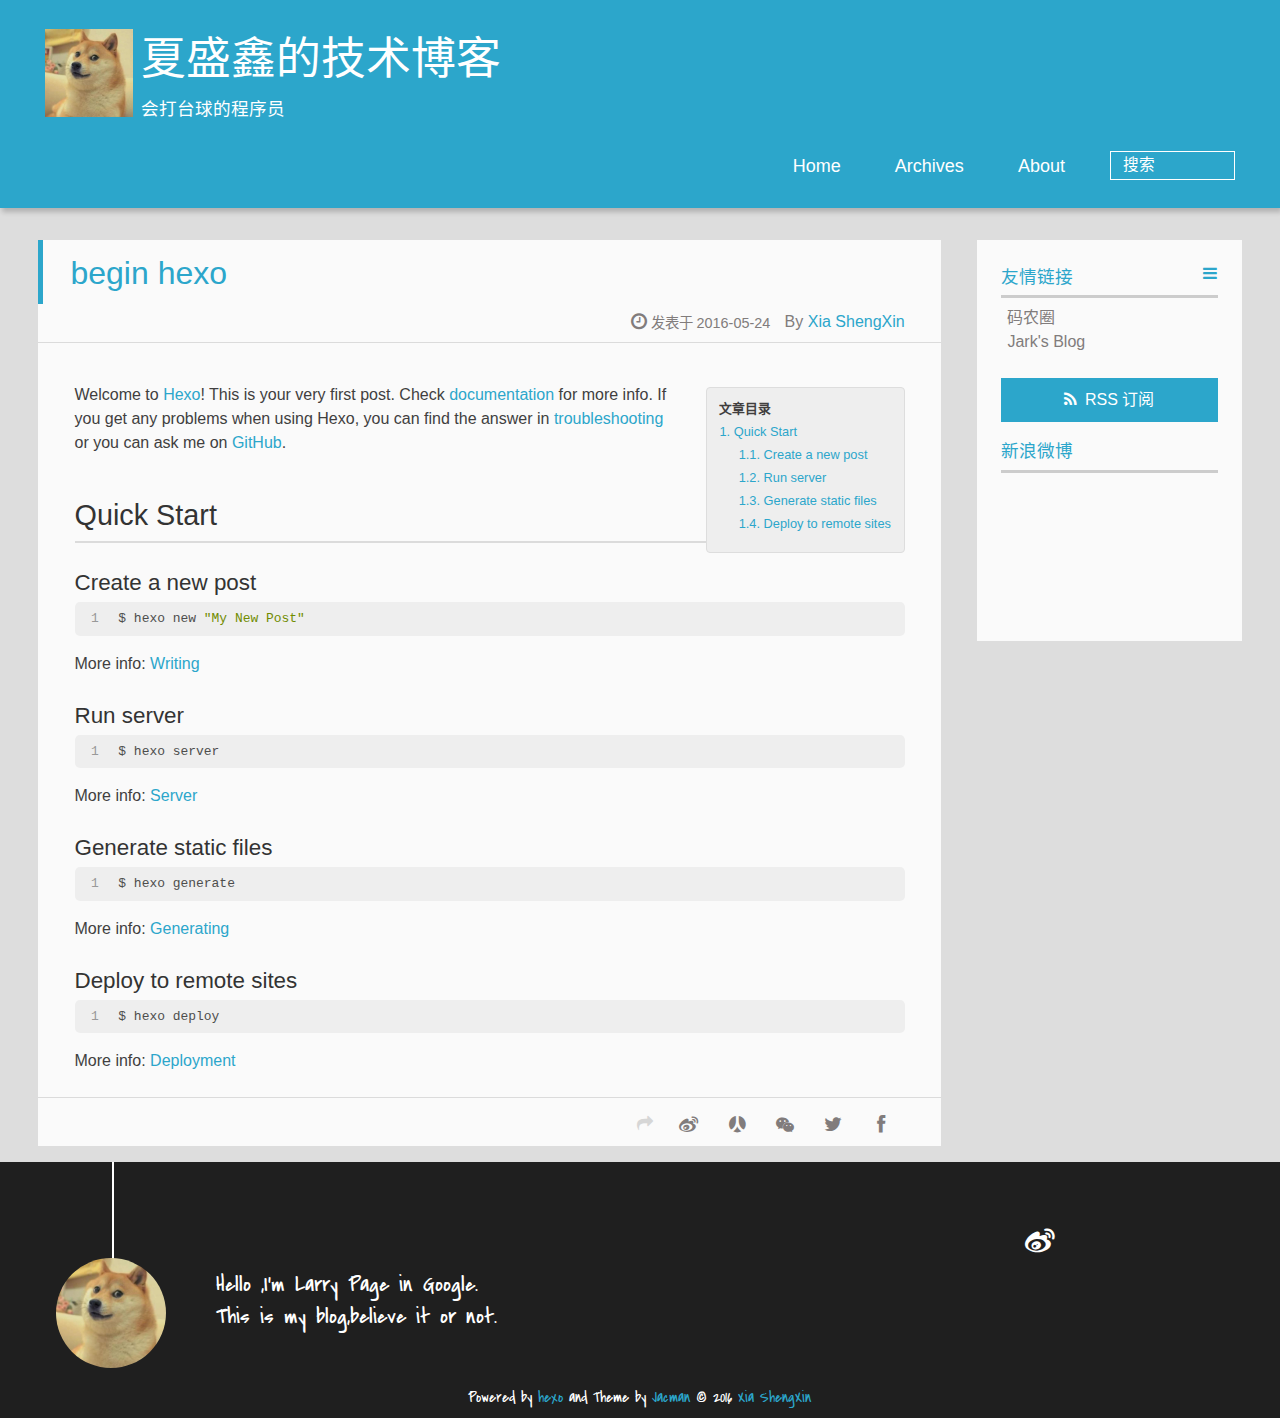
<file: 2016/05/24/hello-world/index.html>
<!DOCTYPE HTML>
<html lang="zh-CN">
<head>
  <meta charset="UTF-8">
  
    <title>begin hexo | 夏盛鑫的技术博客</title>
    <meta name="viewport" content="width=device-width, initial-scale=1,user-scalable=no">
    
    <meta name="author" content="Xia ShengXin">
    

    
    <meta name="description" content="Welcome to Hexo! This is your very first post. Check documentation for more info. If you get any problems when using Hexo, you can find the answer in troubleshooting or you can ask me on GitHub.
Quick">
<meta property="og:type" content="article">
<meta property="og:title" content="begin hexo">
<meta property="og:url" content="http://yoursite.com/2016/05/24/hello-world/index.html">
<meta property="og:site_name" content="夏盛鑫的技术博客">
<meta property="og:description" content="Welcome to Hexo! This is your very first post. Check documentation for more info. If you get any problems when using Hexo, you can find the answer in troubleshooting or you can ask me on GitHub.
Quick">
<meta property="og:updated_time" content="2016-05-31T15:31:58.000Z">
<meta name="twitter:card" content="summary">
<meta name="twitter:title" content="begin hexo">
<meta name="twitter:description" content="Welcome to Hexo! This is your very first post. Check documentation for more info. If you get any problems when using Hexo, you can find the answer in troubleshooting or you can ask me on GitHub.
Quick">

    
    <link rel="alternative" href="/atom.xml" title="夏盛鑫的技术博客" type="application/atom+xml">
    
    
    <link rel="icon" href="/img/favicon1.jpg">
    
    
    <link rel="apple-touch-icon" href="/img/jacman1.jpg">
    <link rel="apple-touch-icon-precomposed" href="/img/jacman1.jpg">
    
    <link rel="stylesheet" href="/css/style.css">
</head>

  <body>
    <header>
      
<div>
		
			<div id="imglogo">
				<a href="/"><img src="/img/logo1.jpg" alt="夏盛鑫的技术博客" title="夏盛鑫的技术博客"/></a>
			</div>
			
			<div id="textlogo">
				<h1 class="site-name"><a href="/" title="夏盛鑫的技术博客">夏盛鑫的技术博客</a></h1>
				<h2 class="blog-motto">会打台球的程序员</h2>
			</div>
			<div class="navbar"><a class="navbutton navmobile" href="#" title="菜单">
			</a></div>
			<nav class="animated">
				<ul>
					<ul>
					 
						<li><a href="/">Home</a></li>
					
						<li><a href="/archives">Archives</a></li>
					
						<li><a href="/about">About</a></li>
					
					<li>
 					
					<form class="search" action="//google.com/search" method="get" accept-charset="utf-8">
						<label>Search</label>
						<input type="search" id="search" name="q" autocomplete="off" maxlength="20" placeholder="搜索" />
						<input type="hidden" name="q" value="site:yoursite.com">
					</form>
					
					</li>
				</ul>
			</nav>			
</div>
    </header>
    <div id="container">
      <div id="main" class="post" itemscope itemprop="blogPost">
  
	<article itemprop="articleBody"> 
		<header class="article-info clearfix">
  <h1 itemprop="name">
    
      <a href="/2016/05/24/hello-world/" title="begin hexo" itemprop="url">begin hexo</a>
  </h1>
  <p class="article-author">By
       
		<a href="/about" title="Xia ShengXin" target="_blank" itemprop="author">Xia ShengXin</a>
		
  <p class="article-time">
    <time datetime="2016-05-24T06:38:40.000Z" itemprop="datePublished"> 发表于 2016-05-24</time>
    
  </p>
</header>
	<div class="article-content">
		
		<div id="toc" class="toc-article">
			<strong class="toc-title">文章目录</strong>
		
			<ol class="toc"><li class="toc-item toc-level-2"><a class="toc-link" href="#Quick-Start"><span class="toc-number">1.</span> <span class="toc-text">Quick Start</span></a><ol class="toc-child"><li class="toc-item toc-level-3"><a class="toc-link" href="#Create-a-new-post"><span class="toc-number">1.1.</span> <span class="toc-text">Create a new post</span></a></li><li class="toc-item toc-level-3"><a class="toc-link" href="#Run-server"><span class="toc-number">1.2.</span> <span class="toc-text">Run server</span></a></li><li class="toc-item toc-level-3"><a class="toc-link" href="#Generate-static-files"><span class="toc-number">1.3.</span> <span class="toc-text">Generate static files</span></a></li><li class="toc-item toc-level-3"><a class="toc-link" href="#Deploy-to-remote-sites"><span class="toc-number">1.4.</span> <span class="toc-text">Deploy to remote sites</span></a></li></ol></li></ol>
		
		</div>
		
		<p>Welcome to <a href="https://hexo.io/" target="_blank" rel="external">Hexo</a>! This is your very first post. Check <a href="https://hexo.io/docs/" target="_blank" rel="external">documentation</a> for more info. If you get any problems when using Hexo, you can find the answer in <a href="https://hexo.io/docs/troubleshooting.html" target="_blank" rel="external">troubleshooting</a> or you can ask me on <a href="https://github.com/hexojs/hexo/issues" target="_blank" rel="external">GitHub</a>.</p>
<h2 id="Quick-Start"><a href="#Quick-Start" class="headerlink" title="Quick Start"></a>Quick Start</h2><h3 id="Create-a-new-post"><a href="#Create-a-new-post" class="headerlink" title="Create a new post"></a>Create a new post</h3><figure class="highlight bash"><table><tr><td class="gutter"><pre><span class="line">1</span><br></pre></td><td class="code"><pre><span class="line">$ hexo new <span class="string">"My New Post"</span></span><br></pre></td></tr></table></figure>
<p>More info: <a href="https://hexo.io/docs/writing.html" target="_blank" rel="external">Writing</a></p>
<h3 id="Run-server"><a href="#Run-server" class="headerlink" title="Run server"></a>Run server</h3><figure class="highlight bash"><table><tr><td class="gutter"><pre><span class="line">1</span><br></pre></td><td class="code"><pre><span class="line">$ hexo server</span><br></pre></td></tr></table></figure>
<p>More info: <a href="https://hexo.io/docs/server.html" target="_blank" rel="external">Server</a></p>
<h3 id="Generate-static-files"><a href="#Generate-static-files" class="headerlink" title="Generate static files"></a>Generate static files</h3><figure class="highlight bash"><table><tr><td class="gutter"><pre><span class="line">1</span><br></pre></td><td class="code"><pre><span class="line">$ hexo generate</span><br></pre></td></tr></table></figure>
<p>More info: <a href="https://hexo.io/docs/generating.html" target="_blank" rel="external">Generating</a></p>
<h3 id="Deploy-to-remote-sites"><a href="#Deploy-to-remote-sites" class="headerlink" title="Deploy to remote sites"></a>Deploy to remote sites</h3><figure class="highlight bash"><table><tr><td class="gutter"><pre><span class="line">1</span><br></pre></td><td class="code"><pre><span class="line">$ hexo deploy</span><br></pre></td></tr></table></figure>
<p>More info: <a href="https://hexo.io/docs/deployment.html" target="_blank" rel="external">Deployment</a></p>
  
	</div>
		<footer class="article-footer clearfix">
<div class="article-catetags">


</div>



	<div class="article-share" id="share">
	
	  <div data-url="http://yoursite.com/2016/05/24/hello-world/" data-title="begin hexo | 夏盛鑫的技术博客" data-tsina="null" class="share clearfix">
	  </div>
	
	</div>


</footer>

   	       
	</article>
	
	

</div>  
      <div class="openaside"><a class="navbutton" href="#" title="显示侧边栏"></a></div>

  <div id="toc" class="toc-aside">
  <strong class="toc-title">文章目录</strong>
 
 <ol class="toc"><li class="toc-item toc-level-2"><a class="toc-link" href="#Quick-Start"><span class="toc-number">1.</span> <span class="toc-text">Quick Start</span></a><ol class="toc-child"><li class="toc-item toc-level-3"><a class="toc-link" href="#Create-a-new-post"><span class="toc-number">1.1.</span> <span class="toc-text">Create a new post</span></a></li><li class="toc-item toc-level-3"><a class="toc-link" href="#Run-server"><span class="toc-number">1.2.</span> <span class="toc-text">Run server</span></a></li><li class="toc-item toc-level-3"><a class="toc-link" href="#Generate-static-files"><span class="toc-number">1.3.</span> <span class="toc-text">Generate static files</span></a></li><li class="toc-item toc-level-3"><a class="toc-link" href="#Deploy-to-remote-sites"><span class="toc-number">1.4.</span> <span class="toc-text">Deploy to remote sites</span></a></li></ol></li></ol>
 
  </div>

<div id="asidepart">
<div class="closeaside"><a class="closebutton" href="#" title="隐藏侧边栏"></a></div>
<aside class="clearfix">

  


  

  

  <div class="linkslist">
  <p class="asidetitle">友情链接</p>
    <ul>
        
          <li>
            
            	<a href="https://coderq.com" target="_blank" title="一个面向程序员交流分享的新一代社区">码农圈</a>
            
          </li>
        
          <li>
            
            	<a href="http://wuchong.me" target="_blank" title="Jark&#39;s Blog">Jark&#39;s Blog</a>
            
          </li>
        
    </ul>
</div>

  


  <div class="rsspart">
	<a href="/atom.xml" target="_blank" title="rss">RSS 订阅</a>
</div>

  <div class="weiboshow">
  <p class="asidetitle">新浪微博</p>
    <iframe width="100%" height="119" class="share_self"  frameborder="0" scrolling="no" src="http://widget.weibo.com/weiboshow/index.php?language=&width=0&height=119&fansRow=2&ptype=1&speed=0&skin=9&isTitle=1&noborder=1&isWeibo=0&isFans=0&uid=null&verifier=b3593ceb&dpc=1"></iframe>
</div>


</aside>
</div>
    </div>
    <footer><div id="footer" >
	
	<div class="line">
		<span></span>
		<div class="author"></div>
	</div>
	
	
	<section class="info">
		<p> Hello ,I&#39;m Larry Page in Google. <br/>
			This is my blog,believe it or not.</p>
	</section>
	 
	<div class="social-font" class="clearfix">
		
		<a href="http://weibo.com/2176287895" target="_blank" class="icon-weibo" title="微博"></a>
		
		
		
		
		
		
		
		
		
		
	</div>
			
		

		<p class="copyright">
		Powered by <a href="http://hexo.io" target="_blank" title="hexo">hexo</a> and Theme by <a href="https://github.com/wuchong/jacman" target="_blank" title="Jacman">Jacman</a> © 2016 
		
		<a href="/about" target="_blank" title="Xia ShengXin">Xia ShengXin</a>
		
		
		</p>
</div>
</footer>
    <script src="/js/jquery-2.0.3.min.js"></script>
<script src="/js/jquery.imagesloaded.min.js"></script>
<script src="/js/gallery.js"></script>
<script src="/js/jquery.qrcode-0.12.0.min.js"></script>

<script type="text/javascript">
$(document).ready(function(){ 
  $('.navbar').click(function(){
    $('header nav').toggleClass('shownav');
  });
  var myWidth = 0;
  function getSize(){
    if( typeof( window.innerWidth ) == 'number' ) {
      myWidth = window.innerWidth;
    } else if( document.documentElement && document.documentElement.clientWidth) {
      myWidth = document.documentElement.clientWidth;
    };
  };
  var m = $('#main'),
      a = $('#asidepart'),
      c = $('.closeaside'),
      o = $('.openaside');
  c.click(function(){
    a.addClass('fadeOut').css('display', 'none');
    o.css('display', 'block').addClass('fadeIn');
    m.addClass('moveMain');
  });
  o.click(function(){
    o.css('display', 'none').removeClass('beforeFadeIn');
    a.css('display', 'block').removeClass('fadeOut').addClass('fadeIn');      
    m.removeClass('moveMain');
  });
  $(window).scroll(function(){
    o.css("top",Math.max(80,260-$(this).scrollTop()));
  });
  
  $(window).resize(function(){
    getSize(); 
    if (myWidth >= 1024) {
      $('header nav').removeClass('shownav');
    }else{
      m.removeClass('moveMain');
      a.css('display', 'block').removeClass('fadeOut');
      o.css('display', 'none');
      
      $('#toc.toc-aside').css('display', 'none');
        
    }
  });
});
</script>

<script type="text/javascript">
$(document).ready(function(){ 
  var ai = $('.article-content>iframe'),
      ae = $('.article-content>embed'),
      t  = $('#toc'),
      ta = $('#toc.toc-aside'),
      o  = $('.openaside'),
      c  = $('.closeaside');
  if(ai.length>0){
    ai.wrap('<div class="video-container" />');
  };
  if(ae.length>0){
   ae.wrap('<div class="video-container" />');
  };
  c.click(function(){
    ta.css('display', 'block').addClass('fadeIn');
  });
  o.click(function(){
    ta.css('display', 'none');
  });
  $(window).scroll(function(){
    ta.css("top",Math.max(140,320-$(this).scrollTop()));
  });
});
</script>


<script type="text/javascript">
$(document).ready(function(){ 
  var $this = $('.share'),
      url = $this.attr('data-url'),
      encodedUrl = encodeURIComponent(url),
      title = $this.attr('data-title'),
      tsina = $this.attr('data-tsina'),
      description = $this.attr('description');
  var html = [
  '<div class="hoverqrcode clearfix"></div>',
  '<a class="overlay" id="qrcode"></a>',
  '<a href="https://www.facebook.com/sharer.php?u=' + encodedUrl + '" class="article-share-facebook" target="_blank" title="Facebook"></a>',
  '<a href="https://twitter.com/intent/tweet?url=' + encodedUrl + '" class="article-share-twitter" target="_blank" title="Twitter"></a>',
  '<a href="#qrcode" class="article-share-qrcode" title="微信"></a>',
  '<a href="http://widget.renren.com/dialog/share?resourceUrl=' + encodedUrl + '&srcUrl=' + encodedUrl + '&title=' + title +'" class="article-share-renren" target="_blank" title="人人"></a>',
  '<a href="http://service.weibo.com/share/share.php?title='+title+'&url='+encodedUrl +'&ralateUid='+ tsina +'&searchPic=true&style=number' +'" class="article-share-weibo" target="_blank" title="微博"></a>',
  '<span title="Share to"></span>'
  ].join('');
  $this.append(html);

  $('.hoverqrcode').hide();

  var myWidth = 0;
  function updatehoverqrcode(){
    if( typeof( window.innerWidth ) == 'number' ) {
      myWidth = window.innerWidth;
    } else if( document.documentElement && document.documentElement.clientWidth) {
      myWidth = document.documentElement.clientWidth;
    };
    var qrsize = myWidth > 1024 ? 200:100;
    var options = {render: 'image', size: qrsize, fill: '#2ca6cb', text: url, radius: 0.5, quiet: 1};
    var p = $('.article-share-qrcode').position();
    $('.hoverqrcode').empty().css('width', qrsize).css('height', qrsize)
                          .css('left', p.left-qrsize/2+20).css('top', p.top-qrsize-10)
                          .qrcode(options);
  };
  $(window).resize(function(){
    $('.hoverqrcode').hide();
  });
  $('.article-share-qrcode').click(function(){
    updatehoverqrcode();
    $('.hoverqrcode').toggle();
  });
  $('.article-share-qrcode').hover(function(){}, function(){
      $('.hoverqrcode').hide();
  });
});   
</script>









<link rel="stylesheet" href="/fancybox/jquery.fancybox.css" media="screen" type="text/css">
<script src="/fancybox/jquery.fancybox.pack.js"></script>
<script type="text/javascript">
$(document).ready(function(){ 
  $('.article-content').each(function(i){
    $(this).find('img').each(function(){
      if ($(this).parent().hasClass('fancybox')) return;
      var alt = this.alt;
      if (alt) $(this).after('<span class="caption">' + alt + '</span>');
      $(this).wrap('<a href="' + this.src + '" title="' + alt + '" class="fancybox"></a>');
    });
    $(this).find('.fancybox').each(function(){
      $(this).attr('rel', 'article' + i);
    });
  });
  if($.fancybox){
    $('.fancybox').fancybox();
  }
}); 
</script>



<!-- Analytics Begin -->



<script>
var _hmt = _hmt || [];
(function() {
  var hm = document.createElement("script");
  hm.src = "//hm.baidu.com/hm.js?e6d1f421bbc9962127a50488f9ed37d1";
  var s = document.getElementsByTagName("script")[0]; 
  s.parentNode.insertBefore(hm, s);
})();
</script>



<!-- Analytics End -->

<!-- Totop Begin -->

	<div id="totop">
	<a title="返回顶部"><img src="/img/scrollup.png"/></a>
	</div>
	<script src="/js/totop.js"></script>

<!-- Totop End -->

<!-- MathJax Begin -->
<!-- mathjax config similar to math.stackexchange -->


<!-- MathJax End -->

<!-- Tiny_search Begin -->

<!-- Tiny_search End -->

  </body>
</html>
</file>
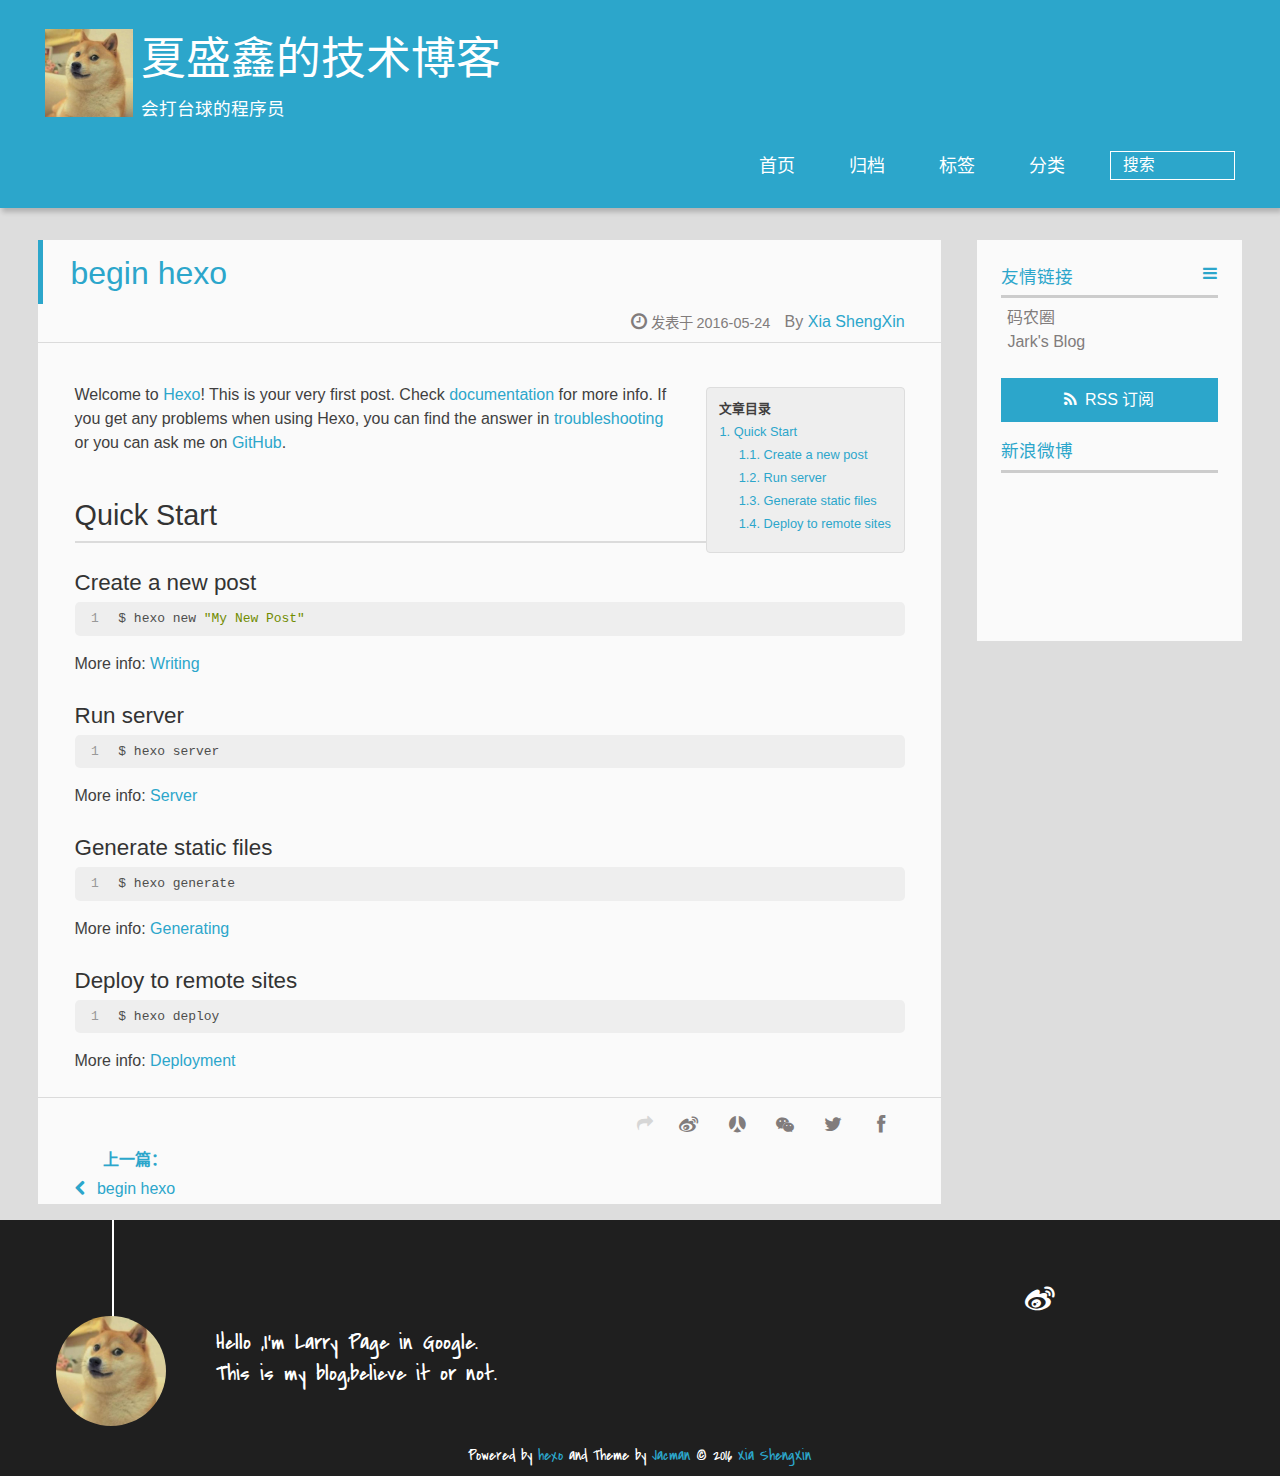
<file: 2016/05/24/hello-world副本/index.html>
<!DOCTYPE HTML>
<html lang="zh-CN">
<head>
  <meta charset="UTF-8">
  
    <title>begin hexo | 夏盛鑫的技术博客</title>
    <meta name="viewport" content="width=device-width, initial-scale=1,user-scalable=no">
    
    <meta name="author" content="Xia ShengXin">
    

    
    <meta name="description" content="Welcome to Hexo! This is your very first post. Check documentation for more info. If you get any problems when using Hexo, you can find the answer in troubleshooting or you can ask me on GitHub.
Quick">
<meta property="og:type" content="article">
<meta property="og:title" content="begin hexo">
<meta property="og:url" content="http://yoursite.com/2016/05/24/hello-world副本/index.html">
<meta property="og:site_name" content="夏盛鑫的技术博客">
<meta property="og:description" content="Welcome to Hexo! This is your very first post. Check documentation for more info. If you get any problems when using Hexo, you can find the answer in troubleshooting or you can ask me on GitHub.
Quick">
<meta property="og:updated_time" content="2016-05-31T15:31:58.000Z">
<meta name="twitter:card" content="summary">
<meta name="twitter:title" content="begin hexo">
<meta name="twitter:description" content="Welcome to Hexo! This is your very first post. Check documentation for more info. If you get any problems when using Hexo, you can find the answer in troubleshooting or you can ask me on GitHub.
Quick">

    
    <link rel="alternative" href="/atom.xml" title="夏盛鑫的技术博客" type="application/atom+xml">
    
    
    <link rel="icon" href="/img/favicon1.jpg">
    
    
    <link rel="apple-touch-icon" href="/img/jacman1.jpg">
    <link rel="apple-touch-icon-precomposed" href="/img/jacman1.jpg">
    
    <link rel="stylesheet" href="/css/style.css">
</head>

  <body>
    <header>
      
<div>
		
			<div id="imglogo">
				<a href="/"><img src="/img/logo1.jpg" alt="夏盛鑫的技术博客" title="夏盛鑫的技术博客"/></a>
			</div>
			
			<div id="textlogo">
				<h1 class="site-name"><a href="/" title="夏盛鑫的技术博客">夏盛鑫的技术博客</a></h1>
				<h2 class="blog-motto">会打台球的程序员</h2>
			</div>
			<div class="navbar"><a class="navbutton navmobile" href="#" title="菜单">
			</a></div>
			<nav class="animated">
				<ul>
					<ul>
					 
						<li><a href="/">首页</a></li>
					
						<li><a href="/archives">归档</a></li>
					
						<li><a href="/tags">标签</a></li>
					
						<li><a href="/categories">分类</a></li>
					
					<li>
 					
					<form class="search" action="//google.com/search" method="get" accept-charset="utf-8">
						<label>Search</label>
						<input type="search" id="search" name="q" autocomplete="off" maxlength="20" placeholder="搜索" />
						<input type="hidden" name="q" value="site:yoursite.com">
					</form>
					
					</li>
				</ul>
			</nav>			
</div>
    </header>
    <div id="container">
      <div id="main" class="post" itemscope itemprop="blogPost">
  
	<article itemprop="articleBody"> 
		<header class="article-info clearfix">
  <h1 itemprop="name">
    
      <a href="/2016/05/24/hello-world副本/" title="begin hexo" itemprop="url">begin hexo</a>
  </h1>
  <p class="article-author">By
       
		<a href="/about" title="Xia ShengXin" target="_blank" itemprop="author">Xia ShengXin</a>
		
  <p class="article-time">
    <time datetime="2016-05-24T06:38:40.000Z" itemprop="datePublished"> 发表于 2016-05-24</time>
    
  </p>
</header>
	<div class="article-content">
		
		<div id="toc" class="toc-article">
			<strong class="toc-title">文章目录</strong>
		
			<ol class="toc"><li class="toc-item toc-level-2"><a class="toc-link" href="#Quick-Start"><span class="toc-number">1.</span> <span class="toc-text">Quick Start</span></a><ol class="toc-child"><li class="toc-item toc-level-3"><a class="toc-link" href="#Create-a-new-post"><span class="toc-number">1.1.</span> <span class="toc-text">Create a new post</span></a></li><li class="toc-item toc-level-3"><a class="toc-link" href="#Run-server"><span class="toc-number">1.2.</span> <span class="toc-text">Run server</span></a></li><li class="toc-item toc-level-3"><a class="toc-link" href="#Generate-static-files"><span class="toc-number">1.3.</span> <span class="toc-text">Generate static files</span></a></li><li class="toc-item toc-level-3"><a class="toc-link" href="#Deploy-to-remote-sites"><span class="toc-number">1.4.</span> <span class="toc-text">Deploy to remote sites</span></a></li></ol></li></ol>
		
		</div>
		
		<p>Welcome to <a href="https://hexo.io/" target="_blank" rel="external">Hexo</a>! This is your very first post. Check <a href="https://hexo.io/docs/" target="_blank" rel="external">documentation</a> for more info. If you get any problems when using Hexo, you can find the answer in <a href="https://hexo.io/docs/troubleshooting.html" target="_blank" rel="external">troubleshooting</a> or you can ask me on <a href="https://github.com/hexojs/hexo/issues" target="_blank" rel="external">GitHub</a>.</p>
<h2 id="Quick-Start"><a href="#Quick-Start" class="headerlink" title="Quick Start"></a>Quick Start</h2><h3 id="Create-a-new-post"><a href="#Create-a-new-post" class="headerlink" title="Create a new post"></a>Create a new post</h3><figure class="highlight bash"><table><tr><td class="gutter"><pre><span class="line">1</span><br></pre></td><td class="code"><pre><span class="line">$ hexo new <span class="string">"My New Post"</span></span><br></pre></td></tr></table></figure>
<p>More info: <a href="https://hexo.io/docs/writing.html" target="_blank" rel="external">Writing</a></p>
<h3 id="Run-server"><a href="#Run-server" class="headerlink" title="Run server"></a>Run server</h3><figure class="highlight bash"><table><tr><td class="gutter"><pre><span class="line">1</span><br></pre></td><td class="code"><pre><span class="line">$ hexo server</span><br></pre></td></tr></table></figure>
<p>More info: <a href="https://hexo.io/docs/server.html" target="_blank" rel="external">Server</a></p>
<h3 id="Generate-static-files"><a href="#Generate-static-files" class="headerlink" title="Generate static files"></a>Generate static files</h3><figure class="highlight bash"><table><tr><td class="gutter"><pre><span class="line">1</span><br></pre></td><td class="code"><pre><span class="line">$ hexo generate</span><br></pre></td></tr></table></figure>
<p>More info: <a href="https://hexo.io/docs/generating.html" target="_blank" rel="external">Generating</a></p>
<h3 id="Deploy-to-remote-sites"><a href="#Deploy-to-remote-sites" class="headerlink" title="Deploy to remote sites"></a>Deploy to remote sites</h3><figure class="highlight bash"><table><tr><td class="gutter"><pre><span class="line">1</span><br></pre></td><td class="code"><pre><span class="line">$ hexo deploy</span><br></pre></td></tr></table></figure>
<p>More info: <a href="https://hexo.io/docs/deployment.html" target="_blank" rel="external">Deployment</a></p>
  
	</div>
		<footer class="article-footer clearfix">
<div class="article-catetags">


</div>



	<div class="article-share" id="share">
	
	  <div data-url="http://yoursite.com/2016/05/24/hello-world副本/" data-title="begin hexo | 夏盛鑫的技术博客" data-tsina="null" class="share clearfix">
	  </div>
	
	</div>


</footer>

   	       
	</article>
	
<nav class="article-nav clearfix">
 
 <div class="prev" >
 <a href="/2016/05/24/hello-world/" title="begin hexo">
  <strong>上一篇：</strong><br/>
  <span>
  begin hexo</span>
</a>
</div>


</nav>

	

</div>  
      <div class="openaside"><a class="navbutton" href="#" title="显示侧边栏"></a></div>

  <div id="toc" class="toc-aside">
  <strong class="toc-title">文章目录</strong>
 
 <ol class="toc"><li class="toc-item toc-level-2"><a class="toc-link" href="#Quick-Start"><span class="toc-number">1.</span> <span class="toc-text">Quick Start</span></a><ol class="toc-child"><li class="toc-item toc-level-3"><a class="toc-link" href="#Create-a-new-post"><span class="toc-number">1.1.</span> <span class="toc-text">Create a new post</span></a></li><li class="toc-item toc-level-3"><a class="toc-link" href="#Run-server"><span class="toc-number">1.2.</span> <span class="toc-text">Run server</span></a></li><li class="toc-item toc-level-3"><a class="toc-link" href="#Generate-static-files"><span class="toc-number">1.3.</span> <span class="toc-text">Generate static files</span></a></li><li class="toc-item toc-level-3"><a class="toc-link" href="#Deploy-to-remote-sites"><span class="toc-number">1.4.</span> <span class="toc-text">Deploy to remote sites</span></a></li></ol></li></ol>
 
  </div>

<div id="asidepart">
<div class="closeaside"><a class="closebutton" href="#" title="隐藏侧边栏"></a></div>
<aside class="clearfix">

  


  

  

  <div class="linkslist">
  <p class="asidetitle">友情链接</p>
    <ul>
        
          <li>
            
            	<a href="https://coderq.com" target="_blank" title="一个面向程序员交流分享的新一代社区">码农圈</a>
            
          </li>
        
          <li>
            
            	<a href="http://wuchong.me" target="_blank" title="Jark&#39;s Blog">Jark&#39;s Blog</a>
            
          </li>
        
    </ul>
</div>

  


  <div class="rsspart">
	<a href="/atom.xml" target="_blank" title="rss">RSS 订阅</a>
</div>

  <div class="weiboshow">
  <p class="asidetitle">新浪微博</p>
    <iframe width="100%" height="119" class="share_self"  frameborder="0" scrolling="no" src="http://widget.weibo.com/weiboshow/index.php?language=&width=0&height=119&fansRow=2&ptype=1&speed=0&skin=9&isTitle=1&noborder=1&isWeibo=0&isFans=0&uid=null&verifier=b3593ceb&dpc=1"></iframe>
</div>


</aside>
</div>
    </div>
    <footer><div id="footer" >
	
	<div class="line">
		<span></span>
		<div class="author"></div>
	</div>
	
	
	<section class="info">
		<p> Hello ,I&#39;m Larry Page in Google. <br/>
			This is my blog,believe it or not.</p>
	</section>
	 
	<div class="social-font" class="clearfix">
		
		<a href="http://weibo.com/2176287895" target="_blank" class="icon-weibo" title="微博"></a>
		
		
		
		
		
		
		
		
		
		
	</div>
			
		

		<p class="copyright">
		Powered by <a href="http://hexo.io" target="_blank" title="hexo">hexo</a> and Theme by <a href="https://github.com/wuchong/jacman" target="_blank" title="Jacman">Jacman</a> © 2016 
		
		<a href="/about" target="_blank" title="Xia ShengXin">Xia ShengXin</a>
		
		
		</p>
</div>
</footer>
    <script src="/js/jquery-2.0.3.min.js"></script>
<script src="/js/jquery.imagesloaded.min.js"></script>
<script src="/js/gallery.js"></script>
<script src="/js/jquery.qrcode-0.12.0.min.js"></script>

<script type="text/javascript">
$(document).ready(function(){ 
  $('.navbar').click(function(){
    $('header nav').toggleClass('shownav');
  });
  var myWidth = 0;
  function getSize(){
    if( typeof( window.innerWidth ) == 'number' ) {
      myWidth = window.innerWidth;
    } else if( document.documentElement && document.documentElement.clientWidth) {
      myWidth = document.documentElement.clientWidth;
    };
  };
  var m = $('#main'),
      a = $('#asidepart'),
      c = $('.closeaside'),
      o = $('.openaside');
  c.click(function(){
    a.addClass('fadeOut').css('display', 'none');
    o.css('display', 'block').addClass('fadeIn');
    m.addClass('moveMain');
  });
  o.click(function(){
    o.css('display', 'none').removeClass('beforeFadeIn');
    a.css('display', 'block').removeClass('fadeOut').addClass('fadeIn');      
    m.removeClass('moveMain');
  });
  $(window).scroll(function(){
    o.css("top",Math.max(80,260-$(this).scrollTop()));
  });
  
  $(window).resize(function(){
    getSize(); 
    if (myWidth >= 1024) {
      $('header nav').removeClass('shownav');
    }else{
      m.removeClass('moveMain');
      a.css('display', 'block').removeClass('fadeOut');
      o.css('display', 'none');
      
      $('#toc.toc-aside').css('display', 'none');
        
    }
  });
});
</script>

<script type="text/javascript">
$(document).ready(function(){ 
  var ai = $('.article-content>iframe'),
      ae = $('.article-content>embed'),
      t  = $('#toc'),
      ta = $('#toc.toc-aside'),
      o  = $('.openaside'),
      c  = $('.closeaside');
  if(ai.length>0){
    ai.wrap('<div class="video-container" />');
  };
  if(ae.length>0){
   ae.wrap('<div class="video-container" />');
  };
  c.click(function(){
    ta.css('display', 'block').addClass('fadeIn');
  });
  o.click(function(){
    ta.css('display', 'none');
  });
  $(window).scroll(function(){
    ta.css("top",Math.max(140,320-$(this).scrollTop()));
  });
});
</script>


<script type="text/javascript">
$(document).ready(function(){ 
  var $this = $('.share'),
      url = $this.attr('data-url'),
      encodedUrl = encodeURIComponent(url),
      title = $this.attr('data-title'),
      tsina = $this.attr('data-tsina'),
      description = $this.attr('description');
  var html = [
  '<div class="hoverqrcode clearfix"></div>',
  '<a class="overlay" id="qrcode"></a>',
  '<a href="https://www.facebook.com/sharer.php?u=' + encodedUrl + '" class="article-share-facebook" target="_blank" title="Facebook"></a>',
  '<a href="https://twitter.com/intent/tweet?url=' + encodedUrl + '" class="article-share-twitter" target="_blank" title="Twitter"></a>',
  '<a href="#qrcode" class="article-share-qrcode" title="微信"></a>',
  '<a href="http://widget.renren.com/dialog/share?resourceUrl=' + encodedUrl + '&srcUrl=' + encodedUrl + '&title=' + title +'" class="article-share-renren" target="_blank" title="人人"></a>',
  '<a href="http://service.weibo.com/share/share.php?title='+title+'&url='+encodedUrl +'&ralateUid='+ tsina +'&searchPic=true&style=number' +'" class="article-share-weibo" target="_blank" title="微博"></a>',
  '<span title="Share to"></span>'
  ].join('');
  $this.append(html);

  $('.hoverqrcode').hide();

  var myWidth = 0;
  function updatehoverqrcode(){
    if( typeof( window.innerWidth ) == 'number' ) {
      myWidth = window.innerWidth;
    } else if( document.documentElement && document.documentElement.clientWidth) {
      myWidth = document.documentElement.clientWidth;
    };
    var qrsize = myWidth > 1024 ? 200:100;
    var options = {render: 'image', size: qrsize, fill: '#2ca6cb', text: url, radius: 0.5, quiet: 1};
    var p = $('.article-share-qrcode').position();
    $('.hoverqrcode').empty().css('width', qrsize).css('height', qrsize)
                          .css('left', p.left-qrsize/2+20).css('top', p.top-qrsize-10)
                          .qrcode(options);
  };
  $(window).resize(function(){
    $('.hoverqrcode').hide();
  });
  $('.article-share-qrcode').click(function(){
    updatehoverqrcode();
    $('.hoverqrcode').toggle();
  });
  $('.article-share-qrcode').hover(function(){}, function(){
      $('.hoverqrcode').hide();
  });
});   
</script>









<link rel="stylesheet" href="/fancybox/jquery.fancybox.css" media="screen" type="text/css">
<script src="/fancybox/jquery.fancybox.pack.js"></script>
<script type="text/javascript">
$(document).ready(function(){ 
  $('.article-content').each(function(i){
    $(this).find('img').each(function(){
      if ($(this).parent().hasClass('fancybox')) return;
      var alt = this.alt;
      if (alt) $(this).after('<span class="caption">' + alt + '</span>');
      $(this).wrap('<a href="' + this.src + '" title="' + alt + '" class="fancybox"></a>');
    });
    $(this).find('.fancybox').each(function(){
      $(this).attr('rel', 'article' + i);
    });
  });
  if($.fancybox){
    $('.fancybox').fancybox();
  }
}); 
</script>



<!-- Analytics Begin -->



<script>
var _hmt = _hmt || [];
(function() {
  var hm = document.createElement("script");
  hm.src = "//hm.baidu.com/hm.js?e6d1f421bbc9962127a50488f9ed37d1";
  var s = document.getElementsByTagName("script")[0]; 
  s.parentNode.insertBefore(hm, s);
})();
</script>



<!-- Analytics End -->

<!-- Totop Begin -->

	<div id="totop">
	<a title="返回顶部"><img src="/img/scrollup.png"/></a>
	</div>
	<script src="/js/totop.js"></script>

<!-- Totop End -->

<!-- MathJax Begin -->
<!-- mathjax config similar to math.stackexchange -->


<!-- MathJax End -->

<!-- Tiny_search Begin -->

<!-- Tiny_search End -->

  </body>
</html>
</file>
<file: css/style.css>
html,
body,
div,
span,
applet,
object,
iframe,
h1,
h2,
h3,
h4,
h5,
h6,
p,
blockquote,
pre,
a,
abbr,
acronym,
address,
big,
cite,
code,
del,
dfn,
em,
img,
ins,
kbd,
q,
s,
samp,
small,
strike,
strong,
sub,
sup,
tt,
var,
dl,
dt,
dd,
ol,
ul,
li,
fieldset,
form,
label,
legend,
table,
caption,
tbody,
tfoot,
thead,
tr,
th,
td {
  margin: 0;
  padding: 0;
  border: 0;
  outline: 0;
  font-weight: inherit;
  font-style: inherit;
  font-family: inherit;
  font-size: 100%;
  vertical-align: baseline;
}
body {
  line-height: 1;
  color: #000;
  background: #fff;
}
ol,
ul {
  list-style: none;
}
table {
  border-collapse: separate;
  border-spacing: 0;
  vertical-align: middle;
}
caption,
th,
td {
  text-align: left;
  font-weight: normal;
  vertical-align: middle;
}
a img {
  border: none;
}
/* custom Font*/
@font-face {
  font-family: "covered_by_your_graceregular";
  font-weight: normal;
  font-style: normal;
  src: url("../font/coveredbyyourgrace-webfont.eot");
  src: url("../font/coveredbyyourgrace-webfont.eot?#iefix") format('embedded-opentype'), url("../font/coveredbyyourgrace-webfont.svg#covered_by_your_graceregular") format('svg'), url("../font/coveredbyyourgrace-webfont.woff") format('woff'), url("../font/coveredbyyourgrace-webfont.ttf") format('truetype');
}
/* icon Font */
@font-face {
  font-family: "FontAwesome";
  font-style: normal;
  font-weight: normal;
  src: url("../font/fontawesome-webfont.eot?v=#4.0.3");
  src: url("../font/fontawesome-webfont.eot?#iefix&v=#4.0.3") format("embedded-opentype"), url("../font/fontawesome-webfont.woff?v=#4.0.3") format("woff"), url("../font/fontawesome-webfont.ttf?v=#4.0.3") format("truetype"), url("../font/fontawesome-webfont.svg#fontawesomeregular?v=#4.0.3") format("svg");
}
@font-face {
  font-family: "fontdiao";
  font-weight: normal;
  font-style: normal;
  src: url("../font/fontdiao.eot");
  src: url("../font/fontdiao.eot?#iefix") format('embedded-opentype'), url("../font/fontdiao.svg#fontdiao") format('svg'), url("../font/fontdiao.woff") format('woff'), url("../font/fontdiao.ttf") format('truetype');
}
/* Public style */
* {
  -webkit-margin-before: 0;
  -webkit-margin-after: 0;
}
body {
  background: #ddd;
  font-family: "Helvetica Neue", "Helvetica", "Microsoft YaHei", "WenQuanYi Micro Hei", Arial, sans-serif;
  font-size: 100%;
  color: #817c7c;
  line-height: 1.5;
  min-height: 100vh;
  display: -webkit-flex;
  display: -webkit-box;
  display: -moz-box;
  display: -webkit-flex;
  display: -ms-flexbox;
  display: box;
  display: flex;
  -webkit-flex-direction: column;
  -webkit-box-orient: vertical;
  -moz-box-orient: vertical;
  -o-box-orient: vertical;
  -webkit-flex-direction: column;
  -ms-flex-direction: column;
  flex-direction: column;
}
iframe {
  margin-top: 10px;
}
small {
  font-size: 80%;
}
sub,
sup {
  font-size: 75%;
  line-height: 0;
  position: relative;
  vertical-align: baseline;
}
sup {
  top: -0.5em;
  padding-left: 0.3em;
}
sub {
  bottom: -0.25em;
}
a {
  text-decoration: none;
  color: #817c7c;
}
a:hover,
a:focus {
  outline: 0;
  text-decoration: none;
  -webkit-transition: color 0.25s, background 0.5s;
  -moz-transition: color 0.25s, background 0.5s;
  -o-transition: color 0.25s, background 0.5s;
  -ms-transition: color 0.25s, background 0.5s;
  transition: color 0.25s, background 0.5s;
}
a:hover:before {
  -webkit-transition: color 0.25s, background 0.5s;
  -moz-transition: color 0.25s, background 0.5s;
  -o-transition: color 0.25s, background 0.5s;
  -ms-transition: color 0.25s, background 0.5s;
  transition: color 0.25s, background 0.5s;
}
input:focus {
  outline: none;
}
input,
button {
  margin: 0;
  padding: 0;
}
input::-moz-focus-inner,
button::-moz-focus-inner {
  border: 0;
  padding: 0;
}
h1 {
  font-size: 1.5em;
}
.fa {
  display: inline-block;
  font-family: FontAwesome;
  font-style: normal;
  font-weight: normal;
  line-height: 1;
  -webkit-font-smoothing: antialiased;
  -moz-osx-font-smoothing: grayscale;
}
.clearfix {
  zoom: 1;
}
.clearfix:before,
.clearfix:after {
  content: "";
  display: table;
}
.clearfix:after {
  clear: both;
}
::-webkit-input-placeholder {
  color: #fff;
  padding: 2px 0 0 4px;
}
::-moz-placeholder {
  color: #fff;
  padding: 2px 0 0 4px;
}
:-ms-input-placeholder {
  color: #fff;
  padding: 2px 0 0 4px;
}
::-webkit-input-placeholder::before {
  font-family: "FontAwesome";
  -webkit-font-smoothing: antialiased;
  -moz-osx-font-smoothing: grayscale;
  content: "\f002";
  padding-right: 4px;
}
::-moz-placeholder:before {
  font-family: "FontAwesome";
  -webkit-font-smoothing: antialiased;
  -moz-osx-font-smoothing: grayscale;
  content: "\f002";
  padding-right: 4px;
}
:-ms-input-placeholder::before {
  font-family: "FontAwesome";
  -webkit-font-smoothing: antialiased;
  -moz-osx-font-smoothing: grayscale;
  content: "\f002";
  padding-right: 4px;
}
input[type="search"]::-webkit-search-cancel-button,
input[type="search"]::-webkit-search-decoration {
  -webkit-appearance: none;
}
::-webkit-search-cancel-button:after {
  font-family: "FontAwesome";
  -webkit-font-smoothing: antialiased;
  -moz-osx-font-smoothing: grayscale;
  content: '\f00d';
  color: #fff;
  padding-right: 4px;
}
/* css3 animate */
.animated {
  -webkit-animation-fill-mode: both;
  -moz-animation-fill-mode: both;
  -o-animation-fill-mode: both;
  -ms-animation-fill-mode: both;
  animation-fill-mode: both;
  -webkit-animation-duration: 1s;
  -moz-animation-duration: 1s;
  -o-animation-duration: 1s;
  -ms-animation-duration: 1s;
  animation-duration: 1s;
}
@-webkit-keyframes fadeIn {
  0% {
    opacity: 0;
    -ms-filter: "progid:DXImageTransform.Microsoft.Alpha(Opacity=0)";
    filter: alpha(opacity=0);
  }
  100% {
    opacity: 1;
    -ms-filter: none;
    filter: none;
  }
}
.fadeIn {
  -webkit-animation-name: fadeIn;
  -moz-animation-name: fadeIn;
  -o-animation-name: fadeIn;
  -ms-animation-name: fadeIn;
  animation-name: fadeIn;
}
.fadeOut {
  -webkit-animation-name: fadeOut;
  -moz-animation-name: fadeOut;
  -o-animation-name: fadeOut;
  -ms-animation-name: fadeOut;
  animation-name: fadeOut;
}
@-moz-keyframes fadeInDown {
  0% {
    opacity: 0;
    -ms-filter: "progid:DXImageTransform.Microsoft.Alpha(Opacity=0)";
    filter: alpha(opacity=0);
    -webkit-transform: translateY(-20px);
    -moz-transform: translateY(-20px);
    -o-transform: translateY(-20px);
    -ms-transform: translateY(-20px);
    transform: translateY(-20px);
  }
  100% {
    opacity: 1;
    -ms-filter: none;
    filter: none;
    -webkit-transform: translateY(0);
    -moz-transform: translateY(0);
    -o-transform: translateY(0);
    -ms-transform: translateY(0);
    transform: translateY(0);
  }
}
@-webkit-keyframes fadeInDown {
  0% {
    opacity: 0;
    -ms-filter: "progid:DXImageTransform.Microsoft.Alpha(Opacity=0)";
    filter: alpha(opacity=0);
    -webkit-transform: translateY(-20px);
    -moz-transform: translateY(-20px);
    -o-transform: translateY(-20px);
    -ms-transform: translateY(-20px);
    transform: translateY(-20px);
  }
  100% {
    opacity: 1;
    -ms-filter: none;
    filter: none;
    -webkit-transform: translateY(0);
    -moz-transform: translateY(0);
    -o-transform: translateY(0);
    -ms-transform: translateY(0);
    transform: translateY(0);
  }
}
@-o-keyframes fadeInDown {
  0% {
    opacity: 0;
    -ms-filter: "progid:DXImageTransform.Microsoft.Alpha(Opacity=0)";
    filter: alpha(opacity=0);
    -webkit-transform: translateY(-20px);
    -moz-transform: translateY(-20px);
    -o-transform: translateY(-20px);
    -ms-transform: translateY(-20px);
    transform: translateY(-20px);
  }
  100% {
    opacity: 1;
    -ms-filter: none;
    filter: none;
    -webkit-transform: translateY(0);
    -moz-transform: translateY(0);
    -o-transform: translateY(0);
    -ms-transform: translateY(0);
    transform: translateY(0);
  }
}
@keyframes fadeInDown {
  0% {
    opacity: 0;
    -ms-filter: "progid:DXImageTransform.Microsoft.Alpha(Opacity=0)";
    filter: alpha(opacity=0);
    -webkit-transform: translateY(-20px);
    -moz-transform: translateY(-20px);
    -o-transform: translateY(-20px);
    -ms-transform: translateY(-20px);
    transform: translateY(-20px);
  }
  100% {
    opacity: 1;
    -ms-filter: none;
    filter: none;
    -webkit-transform: translateY(0);
    -moz-transform: translateY(0);
    -o-transform: translateY(0);
    -ms-transform: translateY(0);
    transform: translateY(0);
  }
}
body >header {
  width: 100%;
  -webkit-box-shadow: 2px 4px 5px rgba(3,3,3,0.2);
  box-shadow: 2px 4px 5px rgba(3,3,3,0.2);
  background: url("../") center #2ca6cb;
  color: #fff;
  padding: 1em 0 0.8em;
}
@media only screen and (min-width: 1024px) {
  body >header {
    padding: 1.8em 0 1.5em;
  }
}
body >header >div {
  width: 95%;
  margin: 0 auto;
  position: relative;
  overflow: hidden;
}
@media only screen and (min-width: 1024px) {
  body >header >div {
    width: 93%;
  }
}
body >header a {
  display: block;
  color: #fff;
}
#imglogo {
  float: left;
  width: 4em;
  height: 4em;
}
@media only screen and (min-width: 768px) {
  #imglogo {
    width: 5em;
  }
}
@media only screen and (min-width: 1024px) {
  #imglogo {
    width: 5.5em;
  }
}
#imglogo img {
  width: 4em;
}
@media only screen and (min-width: 768px) {
  #imglogo img {
    width: 5em;
  }
}
@media only screen and (min-width: 1024px) {
  #imglogo img {
    width: 5.5em;
  }
}
#textlogo {
  float: left;
  width: 75%;
  margin-left: 0.5em;
}
#textlogo h1.site-name {
  width: 86%;
  font-family: "covered_by_your_graceregular";
  font-size: 200%;
  line-height: 1.5;
  -webkit-font-smoothing: antialiased;
  -moz-osx-font-smoothing: grayscale;
}
@media only screen and (min-width: 768px) {
  #textlogo h1.site-name {
    font-size: 240%;
  }
}
@media only screen and (min-width: 1024px) {
  #textlogo h1.site-name {
    font-size: 280%;
  }
}
#textlogo h2.blog-motto {
  font-size: 0.7em;
  font-weight: normal;
}
@media only screen and (min-width: 768px) {
  #textlogo h2.blog-motto {
    font-size: 100%;
  }
}
@media only screen and (min-width: 1024px) {
  #textlogo h2.blog-motto {
    font-size: 110%;
  }
}
.navbar {
  position: absolute;
  width: 2em;
  right: 0em;
  top: 1em;
  padding: 0.5em;
}
@media only screen and (min-width: 1024px) {
  .navbar {
    display: none;
  }
}
.navbutton::before {
  font-family: "FontAwesome";
  -webkit-font-smoothing: antialiased;
  -moz-osx-font-smoothing: grayscale;
  content: "\f0c9";
}
.navmobile::before {
  padding-left: 1em;
}
header nav {
  float: left;
  width: 100%;
  font-size: 112.5%;
  padding-top: 0.5em;
  max-height: 0.01em;
  -webkit-transition: max-height 1s ease-out;
  -moz-transition: max-height 1s ease-out;
  -o-transition: max-height 1s ease-out;
  -ms-transition: max-height 1s ease-out;
  transition: max-height 1s ease-out;
}
@media only screen and (min-width: 568px) {
  header nav {
    width: 50%;
  }
}
@media only screen and (min-width: 1024px) {
  header nav {
    float: right;
    width: auto;
    margin-top: 1em;
    max-height: none;
  }
}
@media only screen and (min-width: 1024px) {
  header nav ul {
    float: right;
  }
}
@media only screen and (min-width: 1024px) {
  header nav ul li {
    float: left;
  }
}
header nav ul li a {
  padding: 0.2em 0 0.2em 1em;
}
@media only screen and (min-width: 1024px) {
  header nav ul li a {
    padding: 0.2em 1.5em;
  }
}
header nav ul li a:hover {
  background: #1b7f9e;
  color: #e9cd4c;
}
.shownav {
  max-height: 40em;
}
.search {
  padding: 0.1em 0 0 1em;
}
.search input {
  -webkit-appearance: textfield;
  font-size: 0.87em;
  line-height: 1.7;
  border: 1px solid #fff;
  color: #fff;
  background: transparent;
  width: 80%;
  padding-left: 0.5em;
}
@media only screen and (min-width: 1024px) {
  .search input {
    width: 8em;
    -webkit-transition: 0.5s width;
    -moz-transition: 0.5s width;
    -o-transition: 0.5s width;
    -ms-transition: 0.5s width;
    transition: 0.5s width;
  }
  .search input:focus {
    width: 15em;
  }
}
.search label {
  display: none;
}
/* index layout */
#container {
  -webkit-flex: 1;
  width: 95%;
  margin: 0 auto;
  overflow: hidden;
}
@media only screen and (min-width: 768px) {
  #container {
    width: 96%;
  }
}
@media only screen and (min-width: 1024px) {
  #container {
    width: 94%;
  }
}
@media only screen and (min-width: 1560px) {
  #container {
    width: 82%;
  }
}
#main {
  margin: 1em 0 0;
  line-height: 1.8;
}
@media only screen and (min-width: 1024px) {
  #main {
    margin: 2em 0 0;
    width: 75%;
    float: left;
    -webkit-transition: margin 0.5s ease-out;
    -moz-transition: margin 0.5s ease-out;
    -o-transition: margin 0.5s ease-out;
    -ms-transition: margin 0.5s ease-out;
    transition: margin 0.5s ease-out;
  }
}
#main section.post {
  background: #fafafa;
  margin-bottom: 0.125em;
}
#main section.post a {
  display: block;
  border-left: 0.5em solid #ccc;
  -webkit-transition: border-left 0.45s;
  -moz-transition: border-left 0.45s;
  -o-transition: border-left 0.45s;
  -ms-transition: border-left 0.45s;
  transition: border-left 0.45s;
  padding: 0.5em;
}
@media only screen and (min-width: 768px) {
  #main section.post a {
    padding: 1em;
  }
}
#main section.post a:hover {
  border-left: 0.5em solid #2ca6cb;
}
#main section.post a h1 {
  color: #2ca6cb;
  line-height: 2;
}
#main section.post a p {
  color: #817c7c;
}
#main section.post a time {
  color: #817c7c;
  display: block;
  margin: 0.5em 0;
  font-size: 0.9em;
}
#main article.post-expand {
  background: #fafafa;
  margin-bottom: 3.5em;
}
#main article.post-expand .img-logo {
  max-width: 180px;
  max-height: 96px;
  display: block !important;
  margin-right: 0.7em;
  margin-left: 0.7em;
  padding: 0;
  float: right;
  clear: right;
}
#main article.post-expand .img-topic {
  max-width: 300px;
  max-height: 1800px;
  display: block !important;
  margin-left: 0.7em;
  margin-right: 0.7em;
  padding: 0;
  float: right;
  clear: right;
}
#main article.post-expand .article-more-link a {
  display: inline-block;
  line-height: 1em;
  padding: 6px 15px;
  -webkit-border-radius: 15px;
  border-radius: 15px;
  background: #ddd;
  color: #817c7c;
  text-decoration: none;
}
#main article.post-expand .article-more-link a:hover {
  background: #2ca6cb;
  color: #fff;
  text-decoration: none;
}
#archive-page section.post a {
  font-size: 0.9em;
  padding: 0.5em !important;
}
@media only screen and (min-width: 768px) {
  #archive-page section.post a time {
    padding-left: 1em;
  }
}
.moveMain {
  margin-left: 10% !important;
}
.unexpand .prev {
  border-left: 0.5em solid #ccc;
}
.unexpand .prev:hover {
  border-left: 0.5em solid #2ca6cb;
}
#page-nav {
  background: #fafafa;
  text-align: center;
  overflow: hidden;
}
#page-nav a {
  display: inline-block;
  padding: 0.5em 1em;
}
#page-nav a {
  color: #2ca6cb;
}
#page-nav a:hover {
  background: #ccc;
  color: #2ca6cb;
}
#page-nav .prev {
  float: left;
  -webkit-transition: border-left 0.5s;
  -moz-transition: border-left 0.5s;
  -o-transition: border-left 0.5s;
  -ms-transition: border-left 0.5s;
  transition: border-left 0.5s;
}
#page-nav .prev span:before {
  font-family: "FontAwesome";
  -webkit-font-smoothing: antialiased;
  -moz-osx-font-smoothing: grayscale;
  content: "\f053";
  padding-right: 0.5em;
}
#page-nav .next {
  float: right;
}
#page-nav .next span:before {
  font-family: "FontAwesome";
  -webkit-font-smoothing: antialiased;
  -moz-osx-font-smoothing: grayscale;
  content: "\f054";
  padding-left: 0.5em;
}
#page-nav .page-number {
  display: none;
  padding: 0.5em 1em;
}
@media only screen and (min-width: 768px) {
  #page-nav .page-number {
    display: inline-block;
  }
}
#page-nav .current {
  color: #b8b8b8;
  font-weight: bold;
}
#page-nav .space {
  color: #2ca6cb;
}
/* page layout */
@media only screen and (min-width: 1024px) {
  .page {
    margin-left: 10% !important;
  }
}
/* archive layout */
.category-icon:before,
.tag-icon:before,
.archive-icon:before {
  font-family: "FontAwesome";
  -webkit-font-smoothing: antialiased;
  -moz-osx-font-smoothing: grayscale;
  color: #ccc;
  font-size: 100%;
  padding-right: 0.3em;
}
.category-icon:before {
  content: "\f07b";
}
.tag-icon:before {
  content: "\f02c";
}
.archive-icon:before {
  content: "\f187";
}
.archive-title {
  margin: 1em 0;
  padding: 2em;
  background: #fafafa;
  border-left: 0.5em solid #ccc;
}
@media only screen and (min-width: 1024px) {
  .archive-title {
    margin: 2em 0;
    width: 18.5%;
    padding-left: 0.5%;
    float: left;
  }
}
.archive-title h2 {
  width: 90%;
  color: #2ca6cb;
  font-size: 120%;
}
.archive-title a {
  color: #2ca6cb;
  -webkit-transition: color 0.5s;
  -moz-transition: color 0.5s;
  -o-transition: color 0.5s;
  -ms-transition: color 0.5s;
  transition: color 0.5s;
}
.archive-title a:hover {
  color: #2ca6cb;
  -webkit-transition: color 0.5s;
  -moz-transition: color 0.5s;
  -o-transition: color 0.5s;
  -ms-transition: color 0.5s;
  transition: color 0.5s;
}
.current {
  color: #ea6753 !important;
}
@media only screen and (min-width: 768px) {
  .archive-part {
    min-height: 200px;
  }
}
@media only screen and (min-width: 1024px) {
  .archive-part {
    float: right;
    margin-left: 2% !important;
  }
}
.archive-part section.post {
  width: 100%;
}
.archive-part section.post time {
  font-size: 1.1em !important;
  float: left;
}
@media only screen and (max-width: 568px) {
  .archive-part section.post time {
    width: 100%;
  }
}
@media only screen and (min-width: 568px) {
  .archive-part section.post time {
    width: 20%;
  }
}
@media only screen and (min-width: 768px) {
  .archive-nav {
    width: 100%;
    float: left;
    margin-top: 1em;
  }
}
/* tags&categories layout */
.all-list-box {
  min-height: 400px;
}
.post,
.page,
.link,
.photo {
  background: #fafafa;
}
.post a,
.page a,
.link a,
.photo a {
  color: #2ca6cb;
}
.post a:hover,
.page a:hover,
.link a:hover,
.photo a:hover {
  color: #ea6753;
}
@media only screen and (min-width: 768px) {
  article header.article-info {
    border-bottom: 1px solid #dbdbdb;
  }
}
article header.article-info >h1 {
  padding: 0.2em 3%;
  font-size: 170%;
  line-height: 1.5;
  word-wrap: break-word;
  word-break: normal;
  -webkit-font-smoothing: antialiased;
  -moz-osx-font-smoothing: grayscale;
  border-left: 5px solid #2ca6cb;
}
@media only screen and (min-width: 1024px) {
  article header.article-info >h1 {
    font-size: 200%;
    padding-top: 0.3em;
  }
}
article header.article-info >p.article-author {
  padding: 0.3em 4% 0.3em 0;
  text-align: right;
  border-bottom: 1px solid #dbdbdb;
}
@media only screen and (min-width: 768px) {
  article header.article-info >p.article-author {
    float: right;
    border-bottom: none;
  }
}
article header.article-info >p.article-time {
  padding-top: 0.5em;
  font-size: 0.8em;
  text-align: center;
  margin-bottom: -2.7em;
}
@media only screen and (min-width: 768px) {
  article header.article-info >p.article-time {
    float: right;
    margin-right: 1em;
    padding-top: 0.1em;
    font-size: 0.9em;
  }
}
article header.article-info >p.article-time:before {
  font-family: "FontAwesome";
  font-size: 130%;
  content: "\f017";
  -webkit-font-smoothing: antialiased;
  -moz-osx-font-smoothing: grayscale;
}
article .article-content {
  padding: 1.5em 4%;
  color: #413f3f;
  font-size: 100%;
}
article .article-content:before,
article .article-content:after {
  content: "";
  display: block;
  clear: both;
}
article .article-content .kb {
  padding: 0.1em 0.6em;
  border: 1px solid #ccc;
  background-color: code-color;
  color: #8f8f8f;
  -webkit-box-shadow: 0 1px 0 rgba(0,0,0,0.2), 0 0 0 2px #fff inset;
  box-shadow: 0 1px 0 rgba(0,0,0,0.2), 0 0 0 2px #fff inset;
  -webkit-border-radius: 3px;
  border-radius: 3px;
  display: inline-block;
  margin: 0 0.1em;
  text-shadow: 0 1px 0 #fff;
  line-height: 1.5;
  white-space: nowrap;
}
article .article-content h1,
article .article-content h2 {
  font-size: 180%;
  line-height: 1.2em;
  padding-bottom: 0.3em;
  margin-top: 1.5em;
  border-bottom: 2px solid #dbdbdb;
}
article .article-content h3 {
  font-size: 140%;
  line-height: 1em;
  margin-top: 1.3em;
}
article .article-content h4,
article .article-content h5,
article .article-content h6 {
  font-size: 140%;
}
article .article-content h1,
article .article-content h2,
article .article-content h3,
article .article-content h4,
article .article-content h5,
article .article-content h6 {
  color: #333;
  -webkit-font-smoothing: antialiased;
  -moz-osx-font-smoothing: grayscale;
}
article .article-content h1 >code,
article .article-content h2 >code,
article .article-content h3 >code,
article .article-content h4 >code,
article .article-content h5 >code,
article .article-content h6 >code {
  color: #a3a3a3;
}
article .article-content hr {
  border: 1px solid #dbdbdb;
}
article .article-content strong {
  font-weight: bold;
}
article .article-content em {
  font-style: italic;
}
article .article-content acronym,
article .article-content abbr {
  border-bottom: 1px dotted;
}
article .article-content blockquote {
  border-left: 0.2em solid #2ca6cb;
  margin: 0.65em 0 0.65em 1%;
  padding-left: 1%;
  line-height: 1.5;
  font-size: 100%;
  color: #808080;
}
article .article-content blockquote footer {
  background: #fafafa;
  padding: 0;
  margin: 0;
  font-size: 80%;
  line-height: 1em;
}
article .article-content blockquote cite {
  font-style: italic;
  padding-left: 0.5em;
}
article .article-content ul,
article .article-content ol {
  padding-left: 1.5em;
  font-size: 100%;
  padding-top: 0.7em;
}
@media only screen and (min-width: 768px) {
  article .article-content ul,
  article .article-content ol {
    padding-left: 1.5em;
  }
}
article .article-content ul li {
  list-style: disc;
  text-align: match-parent;
}
article .article-content ol li {
  list-style-type: decimal;
}
article .article-content dl dt {
  font-weight: blod;
}
article .article-content ul li>code,
article .article-content ol li>code,
article .article-content p code,
article .article-content strong code,
article .article-content em code,
article .article-content table th>code,
article .article-content table td>code {
  font-family: Monaco, Menlo, Consolas, Courier New, monospace;
  background: #eee;
  color: #d14;
  border: 1px solid #d6d6d6;
  padding: 0 5px;
  margin: 0 2px;
  font-size: 90%;
  white-space: nowrap;
  text-shadow: 0 1px #fff;
  -webkit-border-radius: 0.25em;
  -webkit-border-radius: 0.25em;
  border-radius: 0.25em;
}
article .article-content p {
  line-height: 1.5;
  margin-top: 0.7em;
}
@media only screen and (min-width: 1024px) {
  article .article-content p {
    margin-top: 1em;
  }
}
article .article-content img,
article .article-content video,
article .article-content figure img {
  max-width: 100%;
  height: auto;
  vertical-align: middle;
  padding-top: 0.5em;
}
@media only screen and (min-width: 1024px) {
  article .article-content img,
  article .article-content video,
  article .article-content figure img {
    padding-top: 0.7em;
  }
}
article .article-content .img-topic,
article .article-content .img-logo {
  display: none;
}
article .article-content .img-center {
  display: block;
  margin: auto;
}
article .article-content .img-shadow {
  -webkit-box-shadow: 0 0 2px 3px #ddd;
  box-shadow: 0 0 2px 3px #ddd;
}
article .article-content figcaption,
article .article-content .caption {
  display: block;
  margin-top: 0.3em;
  color: #808080;
  position: relative;
  font-size: 0.9em;
  padding-left: 1.3em;
}
article .article-content figcaption:before,
article .article-content .caption:before {
  content: '\f040';
  position: absolute;
  font: 0.9em "FontAwesome";
  position: absolute;
  left: 0;
  top: 0.3em;
}
article .article-content .video-container {
  position: relative;
  padding-top: 56%;
  height: 0;
  overflow: hidden;
}
article .article-content .video-container iframe,
article .article-content .video-container object,
article .article-content .video-container embed {
  position: absolute;
  top: 0;
  left: 0;
  width: 100%;
  height: 100%;
  margin-top: 0;
}
article .article-content table {
  max-width: 100%;
  border-collapse: collapse;
  border-spacing: 0;
  margin-top: 1em;
}
article .article-content table th {
  font-weight: bold;
  border-bottom: 2px solid #dbdbdb;
  padding: 0.5em;
  line-height: 1.3em;
}
article .article-content table td {
  border-bottom: 1px solid #dbdbdb;
  padding: 0.5em;
  line-height: 1.3em;
}
article .article-content .pullquote {
  text-align: left;
  width: 45%;
  margin: 0;
  border: none;
}
article .article-content .left {
  margin-left: 0.5em;
  margin-right: 1em;
  float: left;
}
article .article-content .right {
  margin-right: 0.5em;
  margin-left: 1em;
  float: right;
}
footer.article-footer {
  background: #fafafa;
  padding: 0 4%;
  margin: 0;
  border-top: 1px solid #dbdbdb;
}
.article-share {
  float: right;
  width: 100%;
}
@media only screen and (min-width: 568px) {
  .article-share {
    width: 60%;
  }
}
@media only screen and (min-width: 768px) {
  .article-share {
    width: 16.5em;
  }
}
.article-share .share-jiathis {
  padding: 0.5em 0;
  margin-top: 0.3em;
}
.share span {
  float: right;
  height: 3em;
  width: 1em;
  margin-right: 0.5em;
  position: relative;
  color: #d6d6d6;
}
.share span:before {
  font-family: "FontAwesome";
  content: "\f064";
  font-size: 1em;
  -webkit-font-smoothing: antialiased;
  -moz-osx-font-smoothing: grayscale;
  width: 1.5em;
  height: 1.5em;
  position: absolute;
  top: 50%;
  left: 50%;
  margin-top: -0.75em;
  margin-left: -0.75em;
}
.share a {
  float: right;
  width: 3em;
  height: 3em;
  display: block;
  position: relative;
}
.share a:before {
  font-size: 1.2em;
  font-family: "FontAwesome";
  text-align: center;
  color: #817c7c;
  -webkit-font-smoothing: antialiased;
  -moz-osx-font-smoothing: grayscale;
  width: 1.5em;
  height: 1.5em;
  position: absolute;
  top: 50%;
  left: 50%;
  margin-top: -0.75em;
  margin-left: -0.75em;
}
.share a:hover:before {
  color: #fff;
}
.article-share-twitter:before {
  content: "\f099";
}
.article-share-twitter:hover {
  background: #00aced;
  text-shadow: 0 1px #008abe;
}
.article-share-facebook:before {
  content: "\f09a";
}
.article-share-facebook:hover {
  background: #3b5998;
  text-shadow: 0 1px #2f477a;
}
.article-share-weibo:before {
  content: "\f18a";
}
.article-share-weibo:hover {
  background: #c64d3e;
  text-shadow: 0 1px #a13c2f;
}
.article-share-qrcode:before {
  font-family: "fontdiao" !important;
  content: "\f132";
}
.article-share-qrcode:hover {
  background: #49ae0f;
  text-shadow: 0 1px #3a8b0c;
}
.article-share-renren:before {
  content: "\f18b";
}
.article-share-renren:hover {
  background: #369;
  text-shadow: 0 1px #29527a;
}
.article-back-to-top:before {
  content: "\f062";
}
.article-back-to-top:hover {
  background: #762c54;
  text-shadow: 0 1px #5e2343;
}
.hoverqrcode {
  background: #fff;
  border: 3px solid #2ca6cb;
  -webkit-border-radius: 10px;
  border-radius: 10px;
  display: inline-block;
  position: absolute;
}
.overlay {
  display: none !important;
}
.comments-count {
  color: #d6d6d6;
  margin-top: 0.3em;
  padding: 0.5em 0;
  float: right;
}
.comments-count span:before {
  font-family: "FontAwesome";
  -webkit-font-smoothing: antialiased;
  -moz-osx-font-smoothing: grayscale;
  content: "\f075";
}
@media only screen and (max-width: 568px) {
  .comments-count {
    float: left;
  }
}
.comments-count-link {
  padding: 0.5em;
  margin: 0 0.3em;
}
.comments-count-link:hover {
  color: #fff !important;
  background: #2ca6cb;
}
.article-tags,
.article-categories {
  padding: 0.5em 0;
  float: left;
/**width 100%**/
}
@media only screen and (max-width: 568px) {
  .article-tags,
  .article-categories {
    margin-right: 1em !important;
  }
}
.article-tags {
  color: #d6d6d6;
}
@media only screen and (max-width: 568px) {
  .article-tags {
    margin-left: 0;
  }
}
.article-tags span {
  position: relative;
  float: left;
  width: 1em;
  height: 2em;
  margin-right: 0.5em;
}
.article-tags span:before {
  font-family: "FontAwesome";
  -webkit-font-smoothing: antialiased;
  -moz-osx-font-smoothing: grayscale;
  width: 1.2em;
  height: 1.2em;
  position: absolute;
  top: 50%;
  left: 50%;
  margin-top: -0.6em;
  margin-left: -0.6em;
  content: "\f02c";
}
.article-tags a {
  float: left;
  padding: 0 0.3em;
  margin: 0.3em;
  background: #e6e6e6;
}
.article-tags a:hover {
  color: #fff;
  background: #2ca6cb;
}
.article-categories {
  color: #d6d6d6;
  margin-top: 0.3em;
  margin-right: 3em;
}
.article-categories span:before {
  font-family: "FontAwesome";
  -webkit-font-smoothing: antialiased;
  -moz-osx-font-smoothing: grayscale;
  content: "\f07b";
}
.article-category-link {
  padding: 0.5em;
  margin: 0 0.3em;
}
.article-category-link:hover {
  color: #fff !important;
  background: #2ca6cb;
}
.article-nav {
  padding: 0 10%;
}
@media only screen and (min-width: 768px) {
  .article-nav {
    padding: 0 4%;
  }
}
.article-nav strong {
  font-size: 1em;
  font-weight: bold;
}
.article-nav a {
  display: block;
  overflow: hidden;
}
.article-nav .prev a:hover,
.article-nav .next a:hover {
  background: #2ca6cb;
  color: #fff;
}
.article-nav .prev {
  width: 100%;
  float: left;
}
.article-nav .prev strong {
  padding-left: 1.8em;
}
.article-nav .prev span:before {
  font-family: "FontAwesome";
  -webkit-font-smoothing: antialiased;
  -moz-osx-font-smoothing: grayscale;
  content: "\f053";
  padding-right: 0.5em;
}
@media only screen and (min-width: 768px) {
  .article-nav .prev {
    width: 45%;
    float: left;
  }
}
.article-nav .next {
  width: 100%;
  float: left;
  text-align: left;
}
.article-nav .next strong {
  padding-left: 1.5em;
}
.article-nav .next span:before {
  font-family: "FontAwesome";
  -webkit-font-smoothing: antialiased;
  -moz-osx-font-smoothing: grayscale;
  content: "\f054";
  padding-right: 0.5em;
}
@media only screen and (min-width: 768px) {
  .article-nav .next {
    width: 45%;
    float: right;
    text-align: right;
  }
  .article-nav .next strong {
    padding-right: 1.8em;
  }
  .article-nav .next span:before {
    content: none;
  }
  .article-nav .next span:after {
    font-family: "FontAwesome";
    -webkit-font-smoothing: antialiased;
    -moz-osx-font-smoothing: grayscale;
    content: "\f054";
    padding-left: 0.5em;
  }
}
section.comment {
  padding: 0 4%;
  margin: 1em 0;
}
.toc-article {
  background: #eee;
  margin: 1.6em 0 0 2em;
  padding: 1em;
  -webkit-border-radius: 4px;
  -webkit-border-radius: 4px;
  border-radius: 4px;
  border: 1px solid #ddd;
}
.toc-article strong {
  padding: 0.3em 0;
}
.toc-article ul li {
  list-style: disc;
  text-align: match-parent;
  margin: 0.5em 0;
}
.toc-article ol li {
  list-style-type: decimal;
  margin: 0.5em 0;
}
#toc {
  line-height: 1.3em;
  font-size: 0.8em;
  float: right;
}
#toc .toc {
  padding: 0;
}
#toc .toc li {
  list-style-type: none;
}
#toc .toc-child {
  padding-left: 1.5em;
  padding-top: 0;
}
#toc.toc-aside {
  display: none;
  width: 13%;
  position: fixed;
  right: 2%;
  top: 320px;
  overflow: hidden;
  line-height: 1.5em;
  font-size: 1em;
  color: #333;
  opacity: 0.6;
  -ms-filter: "progid:DXImageTransform.Microsoft.Alpha(Opacity=60)";
  filter: alpha(opacity=60);
  -webkit-transition: opacity 1s ease-out;
  -moz-transition: opacity 1s ease-out;
  -o-transition: opacity 1s ease-out;
  -ms-transition: opacity 1s ease-out;
  transition: opacity 1s ease-out;
}
#toc.toc-aside strong {
  padding: 0.3em 0;
  color: #817c7c;
}
#toc.toc-aside:hover {
  -webkit-transition: opacity 0.3s ease-out;
  -moz-transition: opacity 0.3s ease-out;
  -o-transition: opacity 0.3s ease-out;
  -ms-transition: opacity 0.3s ease-out;
  transition: opacity 0.3s ease-out;
  opacity: 1;
  -ms-filter: none;
  filter: none;
}
#toc.toc-aside a {
  -webkit-transition: color 1s ease-out;
  -moz-transition: color 1s ease-out;
  -o-transition: color 1s ease-out;
  -ms-transition: color 1s ease-out;
  transition: color 1s ease-out;
}
#toc.toc-aside a:hover {
  color: #2ca6cb;
  -webkit-transition: color 0.3s ease-out;
  -moz-transition: color 0.3s ease-out;
  -o-transition: color 0.3s ease-out;
  -ms-transition: color 0.3s ease-out;
  transition: color 0.3s ease-out;
}
.active {
  color: #2ca6cb !important;
}
.openaside {
  display: none;
  position: fixed;
  right: 7.5%;
  top: 260px;
}
.openaside a {
  display: block;
  color: #fff;
  border: 1px solid #fff;
  -webkit-border-radius: 5px;
  border-radius: 5px;
  background: #2ca6cb;
  padding: 0.2em 0.55em;
}
.openaside a::before {
  font-family: "FontAwesome";
  -webkit-font-smoothing: antialiased;
  -moz-osx-font-smoothing: grayscale;
  content: "\f0c9";
}
.closeaside {
  display: none;
}
.closeaside a {
  color: #2ca6cb;
}
.closeaside a:hover {
  color: #2ca6cb;
}
.closeaside a::before {
  font-family: "FontAwesome";
  -webkit-font-smoothing: antialiased;
  -moz-osx-font-smoothing: grayscale;
  content: "\f0c9";
}
@media only screen and (min-width: 1024px) {
  .closeaside {
    display: block;
    position: absolute;
    right: 25px;
    top: 22px;
  }
}
#asidepart {
  background: #fafafa;
  margin: 1em 0 0;
  padding: 0.5em 2% 1em;
}
@media only screen and (min-width: 1024px) {
  #asidepart {
    position: relative;
    float: left;
    width: 18%;
    margin: 2em 0 0 3%;
  }
}
.asidetitle {
  font-size: 1.1em;
  color: #2ca6cb;
  padding: 0 0 0.3125em 0;
  border-bottom: 0.1875em solid #ccc;
}
.asidetitle a {
  color: #2ca6cb;
}
.asidetitle a:hover {
  color: #2ca6cb;
  -webkit-transition: color 0.5s;
  -moz-transition: color 0.5s;
  -o-transition: color 0.5s;
  -ms-transition: color 0.5s;
  transition: color 0.5s;
}
@media only screen and (min-width: 768px) {
  .categorieslist {
    width: 45%;
    float: left;
    margin: 0 5% 0 0;
  }
}
@media only screen and (min-width: 1024px) {
  .categorieslist {
    width: 100%;
    float: none;
    margin: 1em 0 0;
  }
}
.categorieslist li {
  border-bottom: 1px solid #ccc;
}
.categorieslist li a {
  display: block;
  padding: 0.5em 5%;
}
.categorieslist li a:hover {
  color: #2ca6cb;
}
.tagslist {
  margin: 1em 0 0;
}
@media only screen and (min-width: 768px) {
  .tagslist {
    width: 45%;
    float: left;
    margin: 0 5% 0 0;
  }
}
@media only screen and (min-width: 1024px) {
  .tagslist {
    width: 100%;
    float: none;
    margin: 1em 0 0;
  }
}
.tagslist ul {
  padding: 0.5em 0;
}
.tagslist ul li {
  float: left;
}
.tagslist ul li a {
  display: block;
  margin: 0.3125em;
  padding: 0.125em 0.3125em;
  background: #dbdbdb;
}
.tagslist ul li a:hover {
  color: #2ca6cb;
  background: #e6e6e6;
}
.rsspart {
  background: #2ca6cb;
  width: 100%;
}
@media only screen and (min-width: 768px) {
  .rsspart {
    float: left;
    width: 45%;
    margin: 0 5% 0 0;
  }
}
@media only screen and (min-width: 1024px) {
  .rsspart {
    width: 100%;
    float: none;
    margin: 1em 0 0;
  }
}
.rsspart a {
  color: #fff;
  display: block;
  padding: 0.625em 0;
  text-align: center;
}
.rsspart a:hover {
  color: #2ca6cb;
  background: #fafafa;
}
.rsspart a::before {
  font-family: "FontAwesome";
  -webkit-font-smoothing: antialiased;
  -moz-osx-font-smoothing: grayscale;
  padding-right: 0.5em;
  content: "\f09e";
}
.archiveslist {
  padding-right: 1em;
}
@media only screen and (min-width: 1024px) {
  .archiveslist {
    width: 100%;
    float: none;
    margin: 1em 0 0;
  }
}
.archiveslist li {
  font-size: 0.8em;
  line-height: 2em;
}
.archiveslist li a {
  padding: 0.5em;
}
.archiveslist li a:hover {
  color: #2ca6cb;
  -webkit-transition: color 0.25s;
  -moz-transition: color 0.25s;
  -o-transition: color 0.25s;
  -ms-transition: color 0.25s;
  transition: color 0.25s;
}
.archiveslist .archive-list-count:before {
  content: "(";
}
.archiveslist .archive-list-count:after {
  content: ")";
}
.archive-list {
  padding: 0.5em 0;
}
.archive-float ul {
  padding: 0;
}
.archive-float li {
  float: left;
  margin: 0.3em;
}
@media only screen and (min-width: 1024px) {
  .archive-float li {
    float: none;
  }
}
@media only screen and (min-width: 768px) {
  .tagcloudlist {
    width: 45%;
    float: left;
    margin: 0 5% 0 0;
  }
}
@media only screen and (min-width: 1024px) {
  .tagcloudlist {
    width: 100%;
    float: none;
    margin: 1em 0 0;
  }
}
.tagcloudlist .tagcloudlist a {
  padding: 0.2em;
  display: block;
  float: left;
}
.tagcloudlist .tagcloudlist a:hover {
  color: #2ca6cb;
  -webkit-transition: color 0.25s;
  -moz-transition: color 0.25s;
  -o-transition: color 0.25s;
  -ms-transition: color 0.25s;
  transition: color 0.25s;
}
.linkslist {
  margin-top: 0.5em;
}
@media only screen and (min-width: 768px) {
  .linkslist {
    width: 45%;
    float: left;
    margin: 0 5% 0 0;
  }
}
@media only screen and (min-width: 1024px) {
  .linkslist {
    width: 100%;
    float: none;
    margin: 1em 0 0;
  }
}
.linkslist ul {
  padding: 0.5em 0;
}
.linkslist ul a {
  font-size: 1em;
  line-height: 1.5;
  display: block;
  padding: 0 3%;
}
.linkslist ul a:hover {
  color: #2ca6cb;
  -webkit-transition: color 0.25s;
  -moz-transition: color 0.25s;
  -o-transition: color 0.25s;
  -ms-transition: color 0.25s;
  transition: color 0.25s;
}
.weiboshow {
  margin-top: 0.5em;
}
@media only screen and (min-width: 768px) {
  .weiboshow {
    width: 45%;
    float: left;
    margin: 0 5% 0 0;
  }
}
@media only screen and (min-width: 1024px) {
  .weiboshow {
    width: 100%;
    float: none;
    margin: 1em 0 0;
  }
}
.weiboshow iframe {
  padding: 0.5em 0;
}
.doubanshow {
  margin-top: 0.5em;
}
@media only screen and (min-width: 768px) {
  .doubanshow {
    width: 45%;
    float: left;
    margin: 0 5% 0 0;
  }
}
@media only screen and (min-width: 1024px) {
  .doubanshow {
    width: 100%;
    float: none;
    margin: 1em 0 0;
  }
}
.doubanshow div {
  padding: 0.5em 0;
}
.github-card {
  margin-top: 1.5em;
}
@media only screen and (min-width: 768px) {
  .github-card {
    width: 45%;
    float: left;
    margin: 0 5% 0 0;
  }
}
@media only screen and (min-width: 1024px) {
  .github-card {
    width: 100%;
    float: none;
    margin: 1em 0 0;
  }
}
.github-card div {
  padding: 0.5em 0;
}
footer {
  margin-top: 1em;
  background: #1f1f1f;
  padding: 0 2% 0.5em;
}
#footer {
  width: 95%;
  margin: 0 auto;
  overflow: hidden;
  position: relative;
}
#footer .line {
  width: 100%;
  height: 14em;
  margin: 0 auto;
}
@media only screen and (min-width: 768px) {
  #footer .line {
    width: 10em;
    float: left;
    position: relative;
  }
}
#footer .line span {
  display: block;
  width: 0.5em;
  height: 6.25em;
  border-right: 0.125em solid #fff;
  margin: 0 auto;
}
@media only screen and (min-width: 768px) {
  #footer .line span {
    position: absolute;
    left: 3em;
    margin: 0 0 1.5em;
  }
}
.author {
  width: 6.875em;
  height: 6.875em;
  margin: 0 auto;
  background: no-repeat url("../img/author1.jpg") left top;
  -webkit-background-size: 6.875em 6.875em;
  -moz-background-size: 6.875em 6.875em;
  background-size: 6.875em 6.875em;
  -webkit-border-radius: 3.4375em;
  border-radius: 3.4375em;
  -webkit-transition: -webkit-transform 2s ease-out;
  -moz-transition: -moz-transform 2s ease-out;
  -o-transition: -o-transform 2s ease-out;
  -ms-transition: -ms-transform 2s ease-out;
  transition: transform 2s ease-out;
}
.author:hover {
  -webkit-transform: rotateZ(360deg);
  -moz-transform: rotateZ(360deg);
  -o-transform: rotateZ(360deg);
  -ms-transform: rotateZ(360deg);
  transform: rotateZ(360deg);
}
@media only screen and (min-width: 768px) {
  .author {
    position: absolute;
    top: 6em;
    margin: 0 0 1.5em;
  }
}
.info {
  font-family: "covered_by_your_graceregular";
  -webkit-font-smoothing: antialiased;
  -moz-osx-font-smoothing: grayscale;
  font-size: 150%;
  line-height: 1.3em;
  width: 90%;
  margin: 0 auto;
  color: #fff;
}
@media only screen and (min-width: 768px) {
  .info {
    margin: 4.5em 0 2em 0;
    float: left;
    width: 75%;
  }
}
.social-font {
  width: 100%;
  margin: 0 auto;
  float: left;
  padding-left: 3%;
}
@media only screen and (min-width: 568px) {
  .social-font {
    padding-left: 20%;
  }
}
@media only screen and (min-width: 768px) {
  .social-font {
    width: 15em;
    position: absolute;
    right: -2em;
    top: 3em;
  }
}
.social-font a {
  float: left;
  display: block;
  width: 14%;
  color: #fff;
  font-size: 185%;
  padding: 0.5em;
}
@media only screen and (min-width: 1024px) {
  .social-font a {
    padding: 0.3em;
  }
}
.social-font a:hover:before {
  color: #2ca6cb;
}
.icon-weibo:before,
.icon-github:before,
.icon-twitter:before,
.icon-facebook:before,
.icon-stack-overflow:before,
.icon-email:before,
.icon-google_plus:before,
.icon-linkedin:before {
  font-family: "FontAwesome";
  -webkit-font-smoothing: antialiased;
  -moz-osx-font-smoothing: grayscale;
}
.icon-weibo:before {
  content: "\f18a";
}
.icon-github:before {
  content: "\f09b";
}
.icon-twitter:before {
  content: "\f099";
}
.icon-facebook:before {
  content: "\f09a";
}
.icon-stack-overflow:before {
  content: "\f16c";
}
.icon-email:before {
  content: "\f003";
}
.icon-google_plus:before {
  content: "\f0d5";
}
.icon-linkedin:before {
  content: "\f08c";
}
.icon-douban:before {
  font-family: "fontdiao";
  -webkit-font-smoothing: antialiased;
  -moz-osx-font-smoothing: grayscale;
  content: "\f111";
}
.icon-zhihu:before {
  font-family: "fontdiao";
  -webkit-font-smoothing: antialiased;
  -moz-osx-font-smoothing: grayscale;
  content: "\f142";
}
.copyright {
  -webkit-font-smoothing: antialiased;
  -moz-osx-font-smoothing: grayscale;
  font-family: "covered_by_your_graceregular";
  width: 100%;
  color: #fff;
  text-align: center;
}
@media only screen and (min-width: 768px) {
  .copyright {
    float: left;
  }
}
.copyright a {
  color: #2ca6cb;
}
.copyright a:hover {
  color: #2ca6cb;
  text-decoration: underline;
}
.cc-license {
  width: 100%;
  float: left;
  text-align: center;
}
.cc-license .cc-opacity {
  opacity: 0.7;
  -ms-filter: "progid:DXImageTransform.Microsoft.Alpha(Opacity=70)";
  filter: alpha(opacity=70);
  border-bottom: none;
}
.cc-license .cc-opacity:hover {
  opacity: 0.9;
  -ms-filter: "progid:DXImageTransform.Microsoft.Alpha(Opacity=90)";
  filter: alpha(opacity=90);
}
.cc-license img {
  display: inline-block;
}
.article-content pre,
.article-content .highlight,
.article-content .highlight pre {
  background: #eee;
  margin: 0.5em 0;
  padding: 0.5em 2%;
  color: #4d4d4c;
  line-height: 1.5;
  font-size: 0.8em;
  -webkit-border-radius: 0.35em;
  -webkit-border-radius: 0.35em;
  border-radius: 0.35em;
  word-wrap: break-word;
}
@media only screen and (min-width: 568px) {
  .article-content pre,
  .article-content .highlight,
  .article-content .highlight pre {
    font-size: 0.9em;
  }
}
.article-content .highlight .gutter pre,
.article-content .gist .gist-file .gist-data .line-numbers {
  color: #999;
  font-size: 0.4em;
}
@media only screen and (min-width: 568px) {
  .article-content .highlight .gutter pre,
  .article-content .gist .gist-file .gist-data .line-numbers {
    font-size: 0.9em;
    line-height: 1.5;
  }
}
.article-content pre {
  font-family: Monaco, Menlo, Consolas, Courier New, monospace;
}
.article-content .highlight {
  overflow: auto;
  font-size: 0.4em;
}
@media only screen and (min-width: 568px) {
  .article-content .highlight {
    font-size: 0.9em;
  }
}
.article-content .highlight pre {
  border: none;
  margin: 0;
  padding: 0;
}
.article-content .highlight table {
  margin: 0;
  width: auto;
}
.article-content .highlight td {
  border: none;
  padding: 0;
}
.article-content .highlight figcaption {
  zoom: 1;
  font-size: 0.85em;
  text-align: left;
  color: #8e908c;
  line-height: 1em;
  padding: 0.5em 0;
  margin-bottom: 0.5em;
}
.article-content .highlight figcaption:before,
.article-content .highlight figcaption:after {
  content: "";
  display: table;
}
.article-content .highlight figcaption:after {
  clear: both;
}
.article-content .highlight figcaption a {
  float: right;
}
.article-content .highlight .gutter pre {
  text-align: right;
  padding-right: 1.5em;
}
.article-content .highlight .line {
  height: 20px;
}
.article-content .gist {
  margin: 0.5em 0;
  background: #eee;
  padding: 1em 2%;
  -webkit-border-radius: 0.35em;
  -webkit-border-radius: 0.35em;
  border-radius: 0.35em;
}
.article-content .gist .gist-file {
  border: none;
  font-family: Monaco, Menlo, Consolas, Courier New, monospace;
  margin: 0;
}
.article-content .gist .gist-file .gist-data {
  background: none;
  border: none;
}
.article-content .gist .gist-file .gist-data .line-numbers {
  background: none;
  border: none;
  padding: 0 1.5em 0 0;
}
.article-content .gist .gist-file .gist-data .line-data {
  padding: 0 !important;
}
.article-content .gist .gist-file .highlight {
  margin: 0;
  padding: 0;
  border: none;
  background: #eee;
}
.article-content .gist .gist-file .gist-meta {
  background: #eee;
  color: #8e908c;
  font: 0.85em "Georgia", serif;
  text-shadow: 0 0;
  padding: 0;
  margin-top: 1em;
}
.article-content .gist .gist-file .gist-meta a {
  color: #2ca6cb;
  font-weight: normal;
}
.article-content .gist .gist-file .gist-meta a:hover {
  color: #2ca6cb;
}
pre .comment,
pre .title {
  color: #8e908c;
}
pre .variable,
pre .attribute,
pre .tag,
pre .regexp,
pre .ruby .constant,
pre .xml .tag .title,
pre .xml .pi,
pre .xml .doctype,
pre .html .doctype,
pre .css .id,
pre .css .class,
pre .css .pseudo {
  color: #c82829;
}
pre .number,
pre .preprocessor,
pre .built_in,
pre .literal,
pre .params,
pre .constant {
  color: #f5871f;
}
pre .class,
pre .ruby .class .title,
pre .css .rules .attribute {
  color: #718c00;
}
pre .string,
pre .value,
pre .inheritance,
pre .header,
pre .ruby .symbol,
pre .xml .cdata {
  color: #718c00;
}
pre .css .hexcolor {
  color: #3e999f;
}
pre .function,
pre .python .decorator,
pre .python .title,
pre .ruby .function .title,
pre .ruby .title .keyword,
pre .perl .sub,
pre .javascript .title,
pre .coffeescript .title {
  color: #4271ae;
}
pre .keyword,
pre .javascript .function {
  color: #8959a8;
}
.gallery {
  overflow: hidden;
  position: relative;
}
.gallery:hover .control {
  opacity: 1;
  -ms-filter: none;
  filter: none;
}
.gallery img {
  min-width: 100%;
  max-width: 100%;
  height: auto;
  position: absolute;
  top: 0;
  left: 0;
  opacity: 0;
  -ms-filter: "progid:DXImageTransform.Microsoft.Alpha(Opacity=0)";
  filter: alpha(opacity=0);
}
.gallery .control {
  opacity: 0;
  -ms-filter: "progid:DXImageTransform.Microsoft.Alpha(Opacity=0)";
  filter: alpha(opacity=0);
  -webkit-transition: 0.3s;
  -moz-transition: 0.3s;
  -o-transition: 0.3s;
  -ms-transition: 0.3s;
  transition: 0.3s;
}
.gallery .prev,
.gallery .next {
  position: absolute;
  top: 0;
  width: 50%;
  height: 100%;
  cursor: pointer;
}
.gallery .prev:before,
.gallery .next:before {
  position: absolute;
  font: 24px/1 "FontAwesome";
  text-align: center;
  width: 24px;
  text-shadow: 0 0 15px rgba(0,0,0,0.5);
  color: #fff;
  margin-top: -12px;
  top: 50%;
}
.gallery .prev {
  left: 0;
}
.gallery .prev:before {
  content: '\f053';
  left: 10px;
}
.gallery .next {
  right: 0;
}
.gallery .next:before {
  content: '\f054';
  right: 10px;
}
#totop {
  position: fixed;
  bottom: 5em;
  right: 1em;
  cursor: pointer;
}
@media only screen and (max-width: 1024px) {
  #totop {
    display: none !important;
  }
}
</file>
